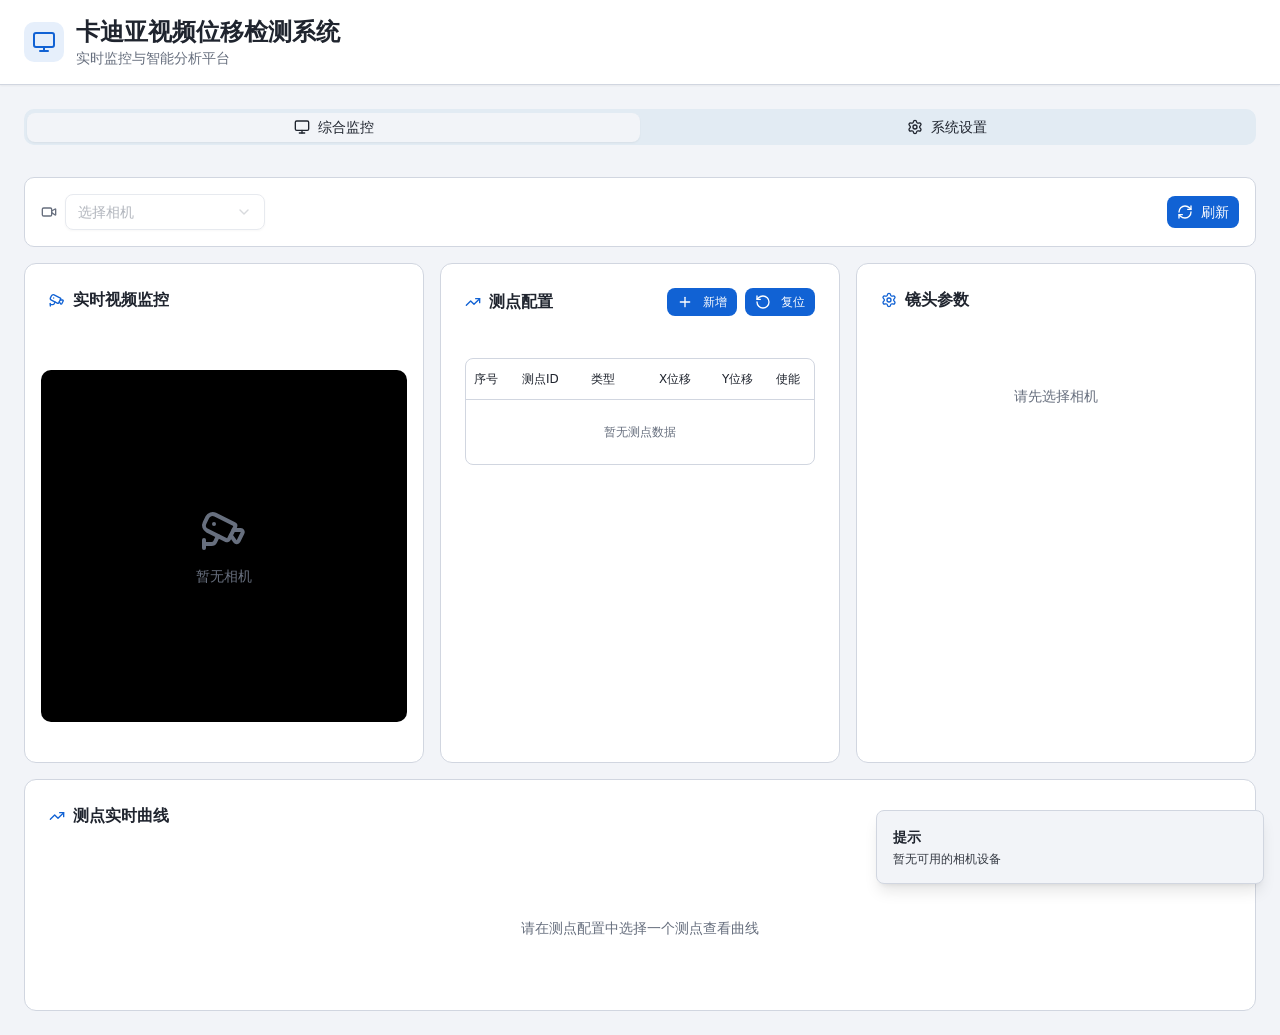
<file: www/main/index.html>
<!DOCTYPE html>
<html lang="zh-CN">
  <head>
    <meta charset="UTF-8" />
    <link rel="icon" type="image/png" href="./favicon.png" />
    <meta name="viewport" content="width=device-width, initial-scale=1.0" />
    <title>卡迪亚视频位移检测系统</title>
    <meta name="description" content="基于云端的直播转发平台，用于实时监控和管理经过算法处理的视频流" />
    <script type="module" crossorigin src="./assets/index-DBgYHY1j.js"></script>
    <link rel="stylesheet" crossorigin href="./assets/index-Dc_9hFac.css">
    <script>
              (function () {
                const redirect = new URLSearchParams(location.search).get('redirect');
                if (redirect && redirect !== location.pathname) {
                  history.replaceState(null, '', redirect);
                }
              })();
            </script>
    <link rel="stylesheet" id="fonts-code" href="https://miaoda-font.cdn.bcebos.com/static/font_v1/fonts-code.css">
  </head>
  <body class="dark:bg-gray-900">
    <div id="root"></div>
    <script id="md-click">
              window.mdClick = e => {
                const target = e.target;
                const {href, target: linkTarget} = target.dataset;
                const appType = 'web';
                const isBlank = linkTarget === '_blank';

                if (!href) return;

                e.stopPropagation();
                e.preventDefault();

                // 外部链接或新窗口打开
                if (isBlank || href.startsWith('http')) {
                  let finalHref = href;
                  if (appType === 'miniapp' && !href.startsWith('http')) {
                    finalHref = window.location.href.split('#')[0] + '#/' + href;
                  }
                  window.open(finalHref, linkTarget || '_self');
                  return;
                }

                // 内部路由跳转
                const finalHref = href.startsWith('/') ? href : '/' + href;
                if (appType === 'miniapp') {
                  window.location.hash = finalHref;
                  window.dispatchEvent(new HashChangeEvent('hashchange'));
                } else {
                  window.history.pushState({}, '', finalHref);
                  window.dispatchEvent(new Event('popstate'));
                }
              };
              document.addEventListener('click', window.mdClick, true);
            </script>
    <script id="iframe-onerror-catcher">
              const observer = new PerformanceObserver((list) => {
                list.getEntries().forEach((entry) => {
                  if (entry.initiatorType === 'script' && entry.responseStatus >= 400) {
                    window.parent.postMessage({
                      type: "RESOURCE_LOAD_ERROR",
                      name: entry.name,
                      status: entry.responseStatus
                    }, "*");
                    console.warn('[iframe-error] Resource failed:', entry.name, entry.responseStatus);
                  }
                });
              });
              observer.observe({ type: 'resource', buffered: true });
            </script>
  </body>
</html>
</file>
<file: www/main/assets/index-Dc_9hFac.css>
*,:before,:after{--tw-border-spacing-x: 0;--tw-border-spacing-y: 0;--tw-translate-x: 0;--tw-translate-y: 0;--tw-rotate: 0;--tw-skew-x: 0;--tw-skew-y: 0;--tw-scale-x: 1;--tw-scale-y: 1;--tw-pan-x: ;--tw-pan-y: ;--tw-pinch-zoom: ;--tw-scroll-snap-strictness: proximity;--tw-gradient-from-position: ;--tw-gradient-via-position: ;--tw-gradient-to-position: ;--tw-ordinal: ;--tw-slashed-zero: ;--tw-numeric-figure: ;--tw-numeric-spacing: ;--tw-numeric-fraction: ;--tw-ring-inset: ;--tw-ring-offset-width: 0px;--tw-ring-offset-color: #fff;--tw-ring-color: rgb(59 130 246 / .5);--tw-ring-offset-shadow: 0 0 #0000;--tw-ring-shadow: 0 0 #0000;--tw-shadow: 0 0 #0000;--tw-shadow-colored: 0 0 #0000;--tw-blur: ;--tw-brightness: ;--tw-contrast: ;--tw-grayscale: ;--tw-hue-rotate: ;--tw-invert: ;--tw-saturate: ;--tw-sepia: ;--tw-drop-shadow: ;--tw-backdrop-blur: ;--tw-backdrop-brightness: ;--tw-backdrop-contrast: ;--tw-backdrop-grayscale: ;--tw-backdrop-hue-rotate: ;--tw-backdrop-invert: ;--tw-backdrop-opacity: ;--tw-backdrop-saturate: ;--tw-backdrop-sepia: ;--tw-contain-size: ;--tw-contain-layout: ;--tw-contain-paint: ;--tw-contain-style: }::backdrop{--tw-border-spacing-x: 0;--tw-border-spacing-y: 0;--tw-translate-x: 0;--tw-translate-y: 0;--tw-rotate: 0;--tw-skew-x: 0;--tw-skew-y: 0;--tw-scale-x: 1;--tw-scale-y: 1;--tw-pan-x: ;--tw-pan-y: ;--tw-pinch-zoom: ;--tw-scroll-snap-strictness: proximity;--tw-gradient-from-position: ;--tw-gradient-via-position: ;--tw-gradient-to-position: ;--tw-ordinal: ;--tw-slashed-zero: ;--tw-numeric-figure: ;--tw-numeric-spacing: ;--tw-numeric-fraction: ;--tw-ring-inset: ;--tw-ring-offset-width: 0px;--tw-ring-offset-color: #fff;--tw-ring-color: rgb(59 130 246 / .5);--tw-ring-offset-shadow: 0 0 #0000;--tw-ring-shadow: 0 0 #0000;--tw-shadow: 0 0 #0000;--tw-shadow-colored: 0 0 #0000;--tw-blur: ;--tw-brightness: ;--tw-contrast: ;--tw-grayscale: ;--tw-hue-rotate: ;--tw-invert: ;--tw-saturate: ;--tw-sepia: ;--tw-drop-shadow: ;--tw-backdrop-blur: ;--tw-backdrop-brightness: ;--tw-backdrop-contrast: ;--tw-backdrop-grayscale: ;--tw-backdrop-hue-rotate: ;--tw-backdrop-invert: ;--tw-backdrop-opacity: ;--tw-backdrop-saturate: ;--tw-backdrop-sepia: ;--tw-contain-size: ;--tw-contain-layout: ;--tw-contain-paint: ;--tw-contain-style: }*,:before,:after{box-sizing:border-box;border-width:0;border-style:solid;border-color:#e5e7eb}:before,:after{--tw-content: ""}html,:host{line-height:1.5;-webkit-text-size-adjust:100%;-moz-tab-size:4;-o-tab-size:4;tab-size:4;font-family:ui-sans-serif,system-ui,sans-serif,"Apple Color Emoji","Segoe UI Emoji",Segoe UI Symbol,"Noto Color Emoji";font-feature-settings:normal;font-variation-settings:normal;-webkit-tap-highlight-color:transparent}body{margin:0;line-height:inherit}hr{height:0;color:inherit;border-top-width:1px}abbr:where([title]){-webkit-text-decoration:underline dotted;text-decoration:underline dotted}h1,h2,h3,h4,h5,h6{font-size:inherit;font-weight:inherit}a{color:inherit;text-decoration:inherit}b,strong{font-weight:bolder}code,kbd,samp,pre{font-family:ui-monospace,SFMono-Regular,Menlo,Monaco,Consolas,Liberation Mono,Courier New,monospace;font-feature-settings:normal;font-variation-settings:normal;font-size:1em}small{font-size:80%}sub,sup{font-size:75%;line-height:0;position:relative;vertical-align:baseline}sub{bottom:-.25em}sup{top:-.5em}table{text-indent:0;border-color:inherit;border-collapse:collapse}button,input,optgroup,select,textarea{font-family:inherit;font-feature-settings:inherit;font-variation-settings:inherit;font-size:100%;font-weight:inherit;line-height:inherit;letter-spacing:inherit;color:inherit;margin:0;padding:0}button,select{text-transform:none}button,input:where([type=button]),input:where([type=reset]),input:where([type=submit]){-webkit-appearance:button;background-color:transparent;background-image:none}:-moz-focusring{outline:auto}:-moz-ui-invalid{box-shadow:none}progress{vertical-align:baseline}::-webkit-inner-spin-button,::-webkit-outer-spin-button{height:auto}[type=search]{-webkit-appearance:textfield;outline-offset:-2px}::-webkit-search-decoration{-webkit-appearance:none}::-webkit-file-upload-button{-webkit-appearance:button;font:inherit}summary{display:list-item}blockquote,dl,dd,h1,h2,h3,h4,h5,h6,hr,figure,p,pre{margin:0}fieldset{margin:0;padding:0}legend{padding:0}ol,ul,menu{list-style:none;margin:0;padding:0}dialog{padding:0}textarea{resize:vertical}input::-moz-placeholder,textarea::-moz-placeholder{opacity:1;color:#9ca3af}input::placeholder,textarea::placeholder{opacity:1;color:#9ca3af}button,[role=button]{cursor:pointer}:disabled{cursor:default}img,svg,video,canvas,audio,iframe,embed,object{display:block;vertical-align:middle}img,video{max-width:100%;height:auto}[hidden]:where(:not([hidden=until-found])){display:none}:root{--radius: .625rem;--background: 220 30% 96%;--foreground: 220 20% 15%;--card: 0 0% 100%;--card-foreground: 220 20% 15%;--popover: 0 0% 100%;--popover-foreground: 220 20% 15%;--primary: 215 85% 45%;--primary-foreground: 0 0% 100%;--primary-glow: 215 85% 60%;--secondary: 210 40% 92%;--secondary-foreground: 220 20% 15%;--muted: 210 40% 92%;--muted-foreground: 220 10% 45%;--accent: 215 85% 55%;--accent-foreground: 0 0% 100%;--destructive: 0 84% 60%;--destructive-foreground: 0 0% 100%;--border: 220 20% 85%;--input: 220 20% 85%;--ring: 215 85% 45%;--success: 142 76% 36%;--warning: 38 92% 50%;--info: 199 89% 48%;--chart-1: 215 85% 45%;--chart-2: 199 89% 48%;--chart-3: 142 76% 36%;--chart-4: 38 92% 50%;--chart-5: 280 65% 60%}.dark{--background: 220 30% 8%;--foreground: 220 10% 92%;--card: 220 25% 12%;--card-foreground: 220 10% 92%;--popover: 220 25% 12%;--popover-foreground: 220 10% 92%;--primary: 215 85% 55%;--primary-foreground: 0 0% 100%;--primary-glow: 215 85% 70%;--secondary: 220 20% 18%;--secondary-foreground: 220 10% 92%;--muted: 220 20% 18%;--muted-foreground: 220 10% 60%;--accent: 215 85% 50%;--accent-foreground: 0 0% 100%;--destructive: 0 84% 60%;--destructive-foreground: 0 0% 100%;--border: 220 20% 20%;--input: 220 20% 20%;--ring: 215 85% 55%;--success: 142 76% 36%;--warning: 38 92% 50%;--info: 199 89% 48%;--chart-1: 215 85% 55%;--chart-2: 199 89% 48%;--chart-3: 142 76% 36%;--chart-4: 38 92% 50%;--chart-5: 280 65% 60%}*{border-color:hsl(var(--border))}body{background-color:hsl(var(--background));color:hsl(var(--foreground))}.container{width:100%;margin-right:auto;margin-left:auto;padding-right:2rem;padding-left:2rem}@media (min-width: 1400px){.container{max-width:1400px}}.sr-only{position:absolute;width:1px;height:1px;padding:0;margin:-1px;overflow:hidden;clip:rect(0,0,0,0);white-space:nowrap;border-width:0}.pointer-events-none{pointer-events:none}.pointer-events-auto{pointer-events:auto}.visible{visibility:visible}.invisible{visibility:hidden}.static{position:static}.fixed{position:fixed}.absolute{position:absolute}.relative{position:relative}.sticky{position:sticky}.inset-0{top:0;right:0;bottom:0;left:0}.inset-x-0{left:0;right:0}.inset-y-0{top:0;bottom:0}.-bottom-12{bottom:-3rem}.-left-12{left:-3rem}.-right-12{right:-3rem}.-top-12{top:-3rem}.bottom-0{bottom:0}.bottom-2{bottom:.5rem}.bottom-4{bottom:1rem}.bottom-6{bottom:1.5rem}.left-0{left:0}.left-1{left:.25rem}.left-1\/2{left:50%}.left-2{left:.5rem}.left-4{left:1rem}.left-\[50\%\]{left:50%}.right-0{right:0}.right-1{right:.25rem}.right-2{right:.5rem}.right-3{right:.75rem}.right-4{right:1rem}.top-0{top:0}.top-1{top:.25rem}.top-1\.5{top:.375rem}.top-1\/2{top:50%}.top-3\.5{top:.875rem}.top-4{top:1rem}.top-\[1px\]{top:1px}.top-\[50\%\]{top:50%}.top-\[60\%\]{top:60%}.top-full{top:100%}.isolate{isolation:isolate}.z-10{z-index:10}.z-20{z-index:20}.z-40{z-index:40}.z-50{z-index:50}.z-\[100\]{z-index:100}.z-\[1\]{z-index:1}.col-start-2{grid-column-start:2}.row-span-2{grid-row:span 2 / span 2}.row-start-1{grid-row-start:1}.-mx-1{margin-left:-.25rem;margin-right:-.25rem}.mx-2{margin-left:.5rem;margin-right:.5rem}.mx-3\.5{margin-left:.875rem;margin-right:.875rem}.mx-auto{margin-left:auto;margin-right:auto}.my-0\.5{margin-top:.125rem;margin-bottom:.125rem}.my-1{margin-top:.25rem;margin-bottom:.25rem}.my-4{margin-top:1rem;margin-bottom:1rem}.my-6{margin-top:1.5rem;margin-bottom:1.5rem}.-ml-4{margin-left:-1rem}.-mt-4{margin-top:-1rem}.mb-2{margin-bottom:.5rem}.mb-3{margin-bottom:.75rem}.mb-4{margin-bottom:1rem}.mb-6{margin-bottom:1.5rem}.mb-8{margin-bottom:2rem}.ml-1{margin-left:.25rem}.ml-2{margin-left:.5rem}.ml-auto{margin-left:auto}.mr-1{margin-right:.25rem}.mr-2{margin-right:.5rem}.mt-0{margin-top:0}.mt-1{margin-top:.25rem}.mt-1\.5{margin-top:.375rem}.mt-10{margin-top:2.5rem}.mt-2{margin-top:.5rem}.mt-4{margin-top:1rem}.mt-6{margin-top:1.5rem}.mt-8{margin-top:2rem}.mt-auto{margin-top:auto}.line-clamp-1{overflow:hidden;display:-webkit-box;-webkit-box-orient:vertical;-webkit-line-clamp:1}.block{display:block}.inline-block{display:inline-block}.flex{display:flex}.inline-flex{display:inline-flex}.table{display:table}.table-caption{display:table-caption}.table-cell{display:table-cell}.table-row{display:table-row}.grid{display:grid}.list-item{display:list-item}.hidden{display:none}.aspect-\[16\/9\]{aspect-ratio:16/9}.aspect-square{aspect-ratio:1 / 1}.aspect-video{aspect-ratio:16 / 9}.size-10{width:2.5rem;height:2.5rem}.size-2{width:.5rem;height:.5rem}.size-2\.5{width:.625rem;height:.625rem}.size-3{width:.75rem;height:.75rem}.size-3\.5{width:.875rem;height:.875rem}.size-4{width:1rem;height:1rem}.size-7{width:1.75rem;height:1.75rem}.size-8{width:2rem;height:2rem}.size-9{width:2.25rem;height:2.25rem}.size-full{width:100%;height:100%}.h-1\.5{height:.375rem}.h-10{height:2.5rem}.h-11{height:2.75rem}.h-12{height:3rem}.h-16{height:4rem}.h-2{height:.5rem}.h-2\.5{height:.625rem}.h-3{height:.75rem}.h-3\.5{height:.875rem}.h-4{height:1rem}.h-5{height:1.25rem}.h-6{height:1.5rem}.h-64{height:16rem}.h-7{height:1.75rem}.h-8{height:2rem}.h-9{height:2.25rem}.h-\[1\.15rem\]{height:1.15rem}.h-\[300px\]{height:300px}.h-\[46px\]{height:46px}.h-\[500px\]{height:500px}.h-\[calc\(100\%-1px\)\]{height:calc(100% - 1px)}.h-\[calc\(100vh-220px\)\]{height:calc(100vh - 220px)}.h-\[var\(--radix-navigation-menu-viewport-height\)\]{height:var(--radix-navigation-menu-viewport-height)}.h-\[var\(--radix-select-trigger-height\)\]{height:var(--radix-select-trigger-height)}.h-auto{height:auto}.h-full{height:100%}.h-px{height:1px}.h-svh{height:100svh}.max-h-48{max-height:12rem}.max-h-\[--radix-select-content-available-height\]{max-height:var(--radix-select-content-available-height)}.max-h-\[300px\]{max-height:300px}.max-h-\[var\(--radix-dropdown-menu-content-available-height\)\]{max-height:var(--radix-dropdown-menu-content-available-height)}.max-h-screen{max-height:100vh}.min-h-0{min-height:0px}.min-h-16{min-height:4rem}.min-h-28{min-height:7rem}.min-h-4{min-height:1rem}.min-h-\[200px\]{min-height:200px}.min-h-screen{min-height:100vh}.min-h-svh{min-height:100svh}.w-0{width:0px}.w-1{width:.25rem}.w-10{width:2.5rem}.w-12{width:3rem}.w-16{width:4rem}.w-2{width:.5rem}.w-2\.5{width:.625rem}.w-24{width:6rem}.w-3{width:.75rem}.w-3\.5{width:.875rem}.w-3\/4{width:75%}.w-32{width:8rem}.w-4{width:1rem}.w-5{width:1.25rem}.w-6{width:1.5rem}.w-7{width:1.75rem}.w-72{width:18rem}.w-8{width:2rem}.w-9{width:2.25rem}.w-\[100px\]{width:100px}.w-\[150px\]{width:150px}.w-\[200px\]{width:200px}.w-\[600px\]{width:600px}.w-auto{width:auto}.w-fit{width:-moz-fit-content;width:fit-content}.w-full{width:100%}.w-max{width:-moz-max-content;width:max-content}.w-px{width:1px}.min-w-0{min-width:0px}.min-w-10{min-width:2.5rem}.min-w-5{min-width:1.25rem}.min-w-8{min-width:2rem}.min-w-9{min-width:2.25rem}.min-w-\[100px\]{min-width:100px}.min-w-\[120px\]{min-width:120px}.min-w-\[12rem\]{min-width:12rem}.min-w-\[8rem\]{min-width:8rem}.min-w-\[var\(--radix-select-trigger-width\)\]{min-width:var(--radix-select-trigger-width)}.max-w-4xl{max-width:56rem}.max-w-6xl{max-width:72rem}.max-w-7xl{max-width:80rem}.max-w-\[242px\]{max-width:242px}.max-w-\[calc\(100\%-2rem\)\]{max-width:calc(100% - 2rem)}.max-w-full{max-width:100%}.max-w-max{max-width:-moz-max-content;max-width:max-content}.max-w-md{max-width:28rem}.flex-1{flex:1 1 0%}.flex-auto{flex:1 1 auto}.flex-initial{flex:0 1 auto}.flex-shrink-0{flex-shrink:0}.shrink{flex-shrink:1}.shrink-0{flex-shrink:0}.flex-grow,.grow{flex-grow:1}.grow-0{flex-grow:0}.basis-full{flex-basis:100%}.caption-bottom{caption-side:bottom}.border-collapse{border-collapse:collapse}.origin-\[--radix-dropdown-menu-content-transform-origin\]{transform-origin:var(--radix-dropdown-menu-content-transform-origin)}.origin-\[--radix-select-content-transform-origin\]{transform-origin:var(--radix-select-content-transform-origin)}.origin-center{transform-origin:center}.-translate-x-1\/2{--tw-translate-x: -50%;transform:translate(var(--tw-translate-x),var(--tw-translate-y)) rotate(var(--tw-rotate)) skew(var(--tw-skew-x)) skewY(var(--tw-skew-y)) scaleX(var(--tw-scale-x)) scaleY(var(--tw-scale-y))}.-translate-x-px{--tw-translate-x: -1px;transform:translate(var(--tw-translate-x),var(--tw-translate-y)) rotate(var(--tw-rotate)) skew(var(--tw-skew-x)) skewY(var(--tw-skew-y)) scaleX(var(--tw-scale-x)) scaleY(var(--tw-scale-y))}.-translate-y-1\/2{--tw-translate-y: -50%;transform:translate(var(--tw-translate-x),var(--tw-translate-y)) rotate(var(--tw-rotate)) skew(var(--tw-skew-x)) skewY(var(--tw-skew-y)) scaleX(var(--tw-scale-x)) scaleY(var(--tw-scale-y))}.translate-x-\[-50\%\]{--tw-translate-x: -50%;transform:translate(var(--tw-translate-x),var(--tw-translate-y)) rotate(var(--tw-rotate)) skew(var(--tw-skew-x)) skewY(var(--tw-skew-y)) scaleX(var(--tw-scale-x)) scaleY(var(--tw-scale-y))}.translate-x-px{--tw-translate-x: 1px;transform:translate(var(--tw-translate-x),var(--tw-translate-y)) rotate(var(--tw-rotate)) skew(var(--tw-skew-x)) skewY(var(--tw-skew-y)) scaleX(var(--tw-scale-x)) scaleY(var(--tw-scale-y))}.translate-y-0\.5{--tw-translate-y: .125rem;transform:translate(var(--tw-translate-x),var(--tw-translate-y)) rotate(var(--tw-rotate)) skew(var(--tw-skew-x)) skewY(var(--tw-skew-y)) scaleX(var(--tw-scale-x)) scaleY(var(--tw-scale-y))}.translate-y-\[-50\%\]{--tw-translate-y: -50%;transform:translate(var(--tw-translate-x),var(--tw-translate-y)) rotate(var(--tw-rotate)) skew(var(--tw-skew-x)) skewY(var(--tw-skew-y)) scaleX(var(--tw-scale-x)) scaleY(var(--tw-scale-y))}.translate-y-\[calc\(-50\%_-_2px\)\]{--tw-translate-y: calc(-50% - 2px) ;transform:translate(var(--tw-translate-x),var(--tw-translate-y)) rotate(var(--tw-rotate)) skew(var(--tw-skew-x)) skewY(var(--tw-skew-y)) scaleX(var(--tw-scale-x)) scaleY(var(--tw-scale-y))}.rotate-180{--tw-rotate: 180deg;transform:translate(var(--tw-translate-x),var(--tw-translate-y)) rotate(var(--tw-rotate)) skew(var(--tw-skew-x)) skewY(var(--tw-skew-y)) scaleX(var(--tw-scale-x)) scaleY(var(--tw-scale-y))}.rotate-45{--tw-rotate: 45deg;transform:translate(var(--tw-translate-x),var(--tw-translate-y)) rotate(var(--tw-rotate)) skew(var(--tw-skew-x)) skewY(var(--tw-skew-y)) scaleX(var(--tw-scale-x)) scaleY(var(--tw-scale-y))}.rotate-90{--tw-rotate: 90deg;transform:translate(var(--tw-translate-x),var(--tw-translate-y)) rotate(var(--tw-rotate)) skew(var(--tw-skew-x)) skewY(var(--tw-skew-y)) scaleX(var(--tw-scale-x)) scaleY(var(--tw-scale-y))}.transform{transform:translate(var(--tw-translate-x),var(--tw-translate-y)) rotate(var(--tw-rotate)) skew(var(--tw-skew-x)) skewY(var(--tw-skew-y)) scaleX(var(--tw-scale-x)) scaleY(var(--tw-scale-y))}@keyframes pulse{50%{opacity:.5}}.animate-pulse{animation:pulse 2s cubic-bezier(.4,0,.6,1) infinite}@keyframes spin{to{transform:rotate(360deg)}}.animate-spin{animation:spin 1s linear infinite}.cursor-default{cursor:default}.cursor-pointer{cursor:pointer}.touch-none{touch-action:none}.select-none{-webkit-user-select:none;-moz-user-select:none;user-select:none}.scroll-py-1{scroll-padding-top:.25rem;scroll-padding-bottom:.25rem}.list-inside{list-style-position:inside}.list-decimal{list-style-type:decimal}.list-disc{list-style-type:disc}.list-none{list-style-type:none}.appearance-none{-webkit-appearance:none;-moz-appearance:none;appearance:none}.auto-rows-min{grid-auto-rows:min-content}.grid-cols-1{grid-template-columns:repeat(1,minmax(0,1fr))}.grid-cols-2{grid-template-columns:repeat(2,minmax(0,1fr))}.grid-cols-\[0_1fr\]{grid-template-columns:0 1fr}.grid-rows-\[auto_auto\]{grid-template-rows:auto auto}.flex-row{flex-direction:row}.flex-row-reverse{flex-direction:row-reverse}.flex-col{flex-direction:column}.flex-col-reverse{flex-direction:column-reverse}.flex-wrap{flex-wrap:wrap}.items-start{align-items:flex-start}.items-end{align-items:flex-end}.items-center{align-items:center}.items-stretch{align-items:stretch}.justify-end{justify-content:flex-end}.justify-center{justify-content:center}.justify-between{justify-content:space-between}.justify-items-start{justify-items:start}.gap-1{gap:.25rem}.gap-1\.5{gap:.375rem}.gap-2{gap:.5rem}.gap-3{gap:.75rem}.gap-4{gap:1rem}.gap-6{gap:1.5rem}.gap-8{gap:2rem}.gap-x-2{-moz-column-gap:.5rem;column-gap:.5rem}.gap-x-4{-moz-column-gap:1rem;column-gap:1rem}.gap-y-0\.5{row-gap:.125rem}.gap-y-1{row-gap:.25rem}.gap-y-2{row-gap:.5rem}.space-x-1>:not([hidden])~:not([hidden]){--tw-space-x-reverse: 0;margin-right:calc(.25rem * var(--tw-space-x-reverse));margin-left:calc(.25rem * calc(1 - var(--tw-space-x-reverse)))}.space-x-2>:not([hidden])~:not([hidden]){--tw-space-x-reverse: 0;margin-right:calc(.5rem * var(--tw-space-x-reverse));margin-left:calc(.5rem * calc(1 - var(--tw-space-x-reverse)))}.space-x-8>:not([hidden])~:not([hidden]){--tw-space-x-reverse: 0;margin-right:calc(2rem * var(--tw-space-x-reverse));margin-left:calc(2rem * calc(1 - var(--tw-space-x-reverse)))}.space-y-2>:not([hidden])~:not([hidden]){--tw-space-y-reverse: 0;margin-top:calc(.5rem * calc(1 - var(--tw-space-y-reverse)));margin-bottom:calc(.5rem * var(--tw-space-y-reverse))}.space-y-3>:not([hidden])~:not([hidden]){--tw-space-y-reverse: 0;margin-top:calc(.75rem * calc(1 - var(--tw-space-y-reverse)));margin-bottom:calc(.75rem * var(--tw-space-y-reverse))}.space-y-4>:not([hidden])~:not([hidden]){--tw-space-y-reverse: 0;margin-top:calc(1rem * calc(1 - var(--tw-space-y-reverse)));margin-bottom:calc(1rem * var(--tw-space-y-reverse))}.space-y-6>:not([hidden])~:not([hidden]){--tw-space-y-reverse: 0;margin-top:calc(1.5rem * calc(1 - var(--tw-space-y-reverse)));margin-bottom:calc(1.5rem * var(--tw-space-y-reverse))}.divide-y>:not([hidden])~:not([hidden]){--tw-divide-y-reverse: 0;border-top-width:calc(1px * calc(1 - var(--tw-divide-y-reverse)));border-bottom-width:calc(1px * var(--tw-divide-y-reverse))}.divide-border>:not([hidden])~:not([hidden]){border-color:hsl(var(--border))}.self-start{align-self:flex-start}.justify-self-end{justify-self:end}.overflow-auto{overflow:auto}.overflow-hidden{overflow:hidden}.overflow-x-auto{overflow-x:auto}.overflow-y-auto{overflow-y:auto}.overflow-x-hidden{overflow-x:hidden}.truncate{overflow:hidden;text-overflow:ellipsis;white-space:nowrap}.whitespace-normal{white-space:normal}.whitespace-nowrap{white-space:nowrap}.text-balance{text-wrap:balance}.break-words{overflow-wrap:break-word}.rounded{border-radius:.25rem}.rounded-\[2px\]{border-radius:2px}.rounded-\[4px\]{border-radius:4px}.rounded-\[inherit\]{border-radius:inherit}.rounded-full{border-radius:9999px}.rounded-lg{border-radius:var(--radius)}.rounded-md{border-radius:calc(var(--radius) - 2px)}.rounded-none{border-radius:0}.rounded-sm{border-radius:calc(var(--radius) - 4px)}.rounded-xl{border-radius:.75rem}.rounded-t{border-top-left-radius:.25rem;border-top-right-radius:.25rem}.rounded-tl-sm{border-top-left-radius:calc(var(--radius) - 4px)}.border{border-width:1px}.border-0{border-width:0px}.border-2{border-width:2px}.border-\[0\.7px\]{border-width:.7px}.border-\[1\.5px\]{border-width:1.5px}.border-y{border-top-width:1px;border-bottom-width:1px}.border-b{border-bottom-width:1px}.border-b-2{border-bottom-width:2px}.border-l{border-left-width:1px}.border-l-4{border-left-width:4px}.border-r{border-right-width:1px}.border-t{border-top-width:1px}.border-solid{border-style:solid}.border-dashed{border-style:dashed}.border-amber-200{--tw-border-opacity: 1;border-color:rgb(253 230 138 / var(--tw-border-opacity, 1))}.border-border{border-color:hsl(var(--border))}.border-border\/50{border-color:hsl(var(--border) / .5)}.border-current{border-color:currentColor}.border-destructive{border-color:hsl(var(--destructive))}.border-gray-200{--tw-border-opacity: 1;border-color:rgb(229 231 235 / var(--tw-border-opacity, 1))}.border-gray-300{--tw-border-opacity: 1;border-color:rgb(209 213 219 / var(--tw-border-opacity, 1))}.border-input{border-color:hsl(var(--input))}.border-muted-foreground\/30{border-color:hsl(var(--muted-foreground) / .3)}.border-primary{border-color:hsl(var(--primary))}.border-primary\/20{border-color:hsl(var(--primary) / .2)}.border-red-200{--tw-border-opacity: 1;border-color:rgb(254 202 202 / var(--tw-border-opacity, 1))}.border-sidebar-border{border-color:hsl(var(--sidebar-border))}.border-transparent{border-color:transparent}.border-l-transparent{border-left-color:transparent}.border-t-transparent{border-top-color:transparent}.bg-accent{background-color:hsl(var(--accent))}.bg-background{background-color:hsl(var(--background))}.bg-background\/90{background-color:hsl(var(--background) / .9)}.bg-background\/95{background-color:hsl(var(--background) / .95)}.bg-black{--tw-bg-opacity: 1;background-color:rgb(0 0 0 / var(--tw-bg-opacity, 1))}.bg-black\/10{background-color:#0000001a}.bg-black\/50{background-color:#00000080}.bg-black\/80{background-color:#000c}.bg-blue-50{--tw-bg-opacity: 1;background-color:rgb(239 246 255 / var(--tw-bg-opacity, 1))}.bg-border{background-color:hsl(var(--border))}.bg-card{background-color:hsl(var(--card))}.bg-destructive{background-color:hsl(var(--destructive))}.bg-destructive\/10{background-color:hsl(var(--destructive) / .1)}.bg-foreground{background-color:hsl(var(--foreground))}.bg-gray-100{--tw-bg-opacity: 1;background-color:rgb(243 244 246 / var(--tw-bg-opacity, 1))}.bg-muted{background-color:hsl(var(--muted))}.bg-muted\/40{background-color:hsl(var(--muted) / .4)}.bg-muted\/50{background-color:hsl(var(--muted) / .5)}.bg-muted\/80{background-color:hsl(var(--muted) / .8)}.bg-popover{background-color:hsl(var(--popover))}.bg-primary{background-color:hsl(var(--primary))}.bg-primary\/10{background-color:hsl(var(--primary) / .1)}.bg-primary\/20{background-color:hsl(var(--primary) / .2)}.bg-primary\/5{background-color:hsl(var(--primary) / .05)}.bg-red-100{--tw-bg-opacity: 1;background-color:rgb(254 226 226 / var(--tw-bg-opacity, 1))}.bg-red-50{--tw-bg-opacity: 1;background-color:rgb(254 242 242 / var(--tw-bg-opacity, 1))}.bg-secondary{background-color:hsl(var(--secondary))}.bg-secondary\/30{background-color:hsl(var(--secondary) / .3)}.bg-sidebar{background-color:hsl(var(--sidebar-background))}.bg-sidebar-border{background-color:hsl(var(--sidebar-border))}.bg-success\/90{background-color:hsl(var(--success) / .9)}.bg-transparent{background-color:transparent}.bg-white{--tw-bg-opacity: 1;background-color:rgb(255 255 255 / var(--tw-bg-opacity, 1))}.bg-gradient-to-r{background-image:linear-gradient(to right,var(--tw-gradient-stops))}.from-amber-50{--tw-gradient-from: #fffbeb var(--tw-gradient-from-position);--tw-gradient-to: rgb(255 251 235 / 0) var(--tw-gradient-to-position);--tw-gradient-stops: var(--tw-gradient-from), var(--tw-gradient-to)}.to-orange-50{--tw-gradient-to: #fff7ed var(--tw-gradient-to-position)}.fill-current{fill:currentColor}.fill-primary{fill:hsl(var(--primary))}.stroke-current{stroke:currentColor}.object-contain{-o-object-fit:contain;object-fit:contain}.object-cover{-o-object-fit:cover;object-fit:cover}.p-0{padding:0}.p-1{padding:.25rem}.p-1\.5{padding:.375rem}.p-2{padding:.5rem}.p-3{padding:.75rem}.p-4{padding:1rem}.p-6{padding:1.5rem}.p-\[3px\]{padding:3px}.p-px{padding:1px}.px-1{padding-left:.25rem;padding-right:.25rem}.px-1\.5{padding-left:.375rem;padding-right:.375rem}.px-2{padding-left:.5rem;padding-right:.5rem}.px-2\.5{padding-left:.625rem;padding-right:.625rem}.px-3{padding-left:.75rem;padding-right:.75rem}.px-4{padding-left:1rem;padding-right:1rem}.px-5{padding-left:1.25rem;padding-right:1.25rem}.px-6{padding-left:1.5rem;padding-right:1.5rem}.py-0\.5{padding-top:.125rem;padding-bottom:.125rem}.py-1{padding-top:.25rem;padding-bottom:.25rem}.py-1\.5{padding-top:.375rem;padding-bottom:.375rem}.py-12{padding-top:3rem;padding-bottom:3rem}.py-2{padding-top:.5rem;padding-bottom:.5rem}.py-3{padding-top:.75rem;padding-bottom:.75rem}.py-3\.5{padding-top:.875rem;padding-bottom:.875rem}.py-4{padding-top:1rem;padding-bottom:1rem}.py-6{padding-top:1.5rem;padding-bottom:1.5rem}.py-8{padding-top:2rem;padding-bottom:2rem}.pb-3{padding-bottom:.75rem}.pb-4{padding-bottom:1rem}.pb-6{padding-bottom:1.5rem}.pl-1{padding-left:.25rem}.pl-2{padding-left:.5rem}.pl-2\.5{padding-left:.625rem}.pl-3{padding-left:.75rem}.pl-4{padding-left:1rem}.pl-8{padding-left:2rem}.pr-1{padding-right:.25rem}.pr-2{padding-right:.5rem}.pr-2\.5{padding-right:.625rem}.pr-3{padding-right:.75rem}.pr-6{padding-right:1.5rem}.pr-8{padding-right:2rem}.pt-0{padding-top:0}.pt-1{padding-top:.25rem}.pt-3{padding-top:.75rem}.pt-4{padding-top:1rem}.pt-8{padding-top:2rem}.text-left{text-align:left}.text-center{text-align:center}.text-right{text-align:right}.align-middle{vertical-align:middle}.font-mono{font-family:ui-monospace,SFMono-Regular,Menlo,Monaco,Consolas,Liberation Mono,Courier New,monospace}.text-2xl{font-size:1.5rem;line-height:2rem}.text-3xl{font-size:1.875rem;line-height:2.25rem}.text-\[0\.8rem\]{font-size:.8rem}.text-base{font-size:1rem;line-height:1.5rem}.text-lg{font-size:1.125rem;line-height:1.75rem}.text-sm{font-size:.875rem;line-height:1.25rem}.text-xl{font-size:1.25rem;line-height:1.75rem}.text-xs{font-size:.75rem;line-height:1rem}.font-bold{font-weight:700}.font-medium{font-weight:500}.font-normal{font-weight:400}.font-semibold{font-weight:600}.lowercase{text-transform:lowercase}.italic{font-style:italic}.tabular-nums{--tw-numeric-spacing: tabular-nums;font-variant-numeric:var(--tw-ordinal) var(--tw-slashed-zero) var(--tw-numeric-figure) var(--tw-numeric-spacing) var(--tw-numeric-fraction)}.leading-6{line-height:1.5rem}.leading-none{line-height:1}.tracking-tight{letter-spacing:-.025em}.tracking-widest{letter-spacing:.1em}.text-accent-foreground{color:hsl(var(--accent-foreground))}.text-amber-800{--tw-text-opacity: 1;color:rgb(146 64 14 / var(--tw-text-opacity, 1))}.text-blue-600{--tw-text-opacity: 1;color:rgb(37 99 235 / var(--tw-text-opacity, 1))}.text-card-foreground{color:hsl(var(--card-foreground))}.text-current{color:currentColor}.text-destructive{color:hsl(var(--destructive))}.text-destructive-foreground{color:hsl(var(--destructive-foreground))}.text-foreground{color:hsl(var(--foreground))}.text-foreground\/50{color:hsl(var(--foreground) / .5)}.text-gray-500{--tw-text-opacity: 1;color:rgb(107 114 128 / var(--tw-text-opacity, 1))}.text-gray-600{--tw-text-opacity: 1;color:rgb(75 85 99 / var(--tw-text-opacity, 1))}.text-gray-700{--tw-text-opacity: 1;color:rgb(55 65 81 / var(--tw-text-opacity, 1))}.text-gray-800{--tw-text-opacity: 1;color:rgb(31 41 55 / var(--tw-text-opacity, 1))}.text-muted-foreground{color:hsl(var(--muted-foreground))}.text-popover-foreground{color:hsl(var(--popover-foreground))}.text-primary{color:hsl(var(--primary))}.text-primary-foreground{color:hsl(var(--primary-foreground))}.text-red-600{--tw-text-opacity: 1;color:rgb(220 38 38 / var(--tw-text-opacity, 1))}.text-red-700{--tw-text-opacity: 1;color:rgb(185 28 28 / var(--tw-text-opacity, 1))}.text-red-800{--tw-text-opacity: 1;color:rgb(153 27 27 / var(--tw-text-opacity, 1))}.text-secondary-foreground{color:hsl(var(--secondary-foreground))}.text-sidebar-foreground{color:hsl(var(--sidebar-foreground))}.text-sidebar-foreground\/70{color:hsl(var(--sidebar-foreground) / .7)}.text-success{color:hsl(var(--success))}.text-white{--tw-text-opacity: 1;color:rgb(255 255 255 / var(--tw-text-opacity, 1))}.underline{text-decoration-line:underline}.underline-offset-4{text-underline-offset:4px}.opacity-0{opacity:0}.opacity-50{opacity:.5}.opacity-60{opacity:.6}.opacity-70{opacity:.7}.opacity-90{opacity:.9}.shadow{--tw-shadow: 0 1px 3px 0 rgb(0 0 0 / .1), 0 1px 2px -1px rgb(0 0 0 / .1);--tw-shadow-colored: 0 1px 3px 0 var(--tw-shadow-color), 0 1px 2px -1px var(--tw-shadow-color);box-shadow:var(--tw-ring-offset-shadow, 0 0 #0000),var(--tw-ring-shadow, 0 0 #0000),var(--tw-shadow)}.shadow-\[0_0_0_1px_hsl\(var\(--sidebar-border\)\)\]{--tw-shadow: 0 0 0 1px hsl(var(--sidebar-border));--tw-shadow-colored: 0 0 0 1px var(--tw-shadow-color);box-shadow:var(--tw-ring-offset-shadow, 0 0 #0000),var(--tw-ring-shadow, 0 0 #0000),var(--tw-shadow)}.shadow-lg{--tw-shadow: 0 10px 15px -3px rgb(0 0 0 / .1), 0 4px 6px -4px rgb(0 0 0 / .1);--tw-shadow-colored: 0 10px 15px -3px var(--tw-shadow-color), 0 4px 6px -4px var(--tw-shadow-color);box-shadow:var(--tw-ring-offset-shadow, 0 0 #0000),var(--tw-ring-shadow, 0 0 #0000),var(--tw-shadow)}.shadow-md{--tw-shadow: 0 4px 6px -1px rgb(0 0 0 / .1), 0 2px 4px -2px rgb(0 0 0 / .1);--tw-shadow-colored: 0 4px 6px -1px var(--tw-shadow-color), 0 2px 4px -2px var(--tw-shadow-color);box-shadow:var(--tw-ring-offset-shadow, 0 0 #0000),var(--tw-ring-shadow, 0 0 #0000),var(--tw-shadow)}.shadow-none{--tw-shadow: 0 0 #0000;--tw-shadow-colored: 0 0 #0000;box-shadow:var(--tw-ring-offset-shadow, 0 0 #0000),var(--tw-ring-shadow, 0 0 #0000),var(--tw-shadow)}.shadow-sm{--tw-shadow: 0 1px 2px 0 rgb(0 0 0 / .05);--tw-shadow-colored: 0 1px 2px 0 var(--tw-shadow-color);box-shadow:var(--tw-ring-offset-shadow, 0 0 #0000),var(--tw-ring-shadow, 0 0 #0000),var(--tw-shadow)}.shadow-xl{--tw-shadow: 0 20px 25px -5px rgb(0 0 0 / .1), 0 8px 10px -6px rgb(0 0 0 / .1);--tw-shadow-colored: 0 20px 25px -5px var(--tw-shadow-color), 0 8px 10px -6px var(--tw-shadow-color);box-shadow:var(--tw-ring-offset-shadow, 0 0 #0000),var(--tw-ring-shadow, 0 0 #0000),var(--tw-shadow)}.outline-none{outline:2px solid transparent;outline-offset:2px}.outline{outline-style:solid}.ring-0{--tw-ring-offset-shadow: var(--tw-ring-inset) 0 0 0 var(--tw-ring-offset-width) var(--tw-ring-offset-color);--tw-ring-shadow: var(--tw-ring-inset) 0 0 0 calc(0px + var(--tw-ring-offset-width)) var(--tw-ring-color);box-shadow:var(--tw-ring-offset-shadow),var(--tw-ring-shadow),var(--tw-shadow, 0 0 #0000)}.ring-ring\/50{--tw-ring-color: hsl(var(--ring) / .5)}.ring-sidebar-ring{--tw-ring-color: hsl(var(--sidebar-ring))}.ring-offset-background{--tw-ring-offset-color: hsl(var(--background))}.filter{filter:var(--tw-blur) var(--tw-brightness) var(--tw-contrast) var(--tw-grayscale) var(--tw-hue-rotate) var(--tw-invert) var(--tw-saturate) var(--tw-sepia) var(--tw-drop-shadow)}.backdrop-blur-sm{--tw-backdrop-blur: blur(4px);-webkit-backdrop-filter:var(--tw-backdrop-blur) var(--tw-backdrop-brightness) var(--tw-backdrop-contrast) var(--tw-backdrop-grayscale) var(--tw-backdrop-hue-rotate) var(--tw-backdrop-invert) var(--tw-backdrop-opacity) var(--tw-backdrop-saturate) var(--tw-backdrop-sepia);backdrop-filter:var(--tw-backdrop-blur) var(--tw-backdrop-brightness) var(--tw-backdrop-contrast) var(--tw-backdrop-grayscale) var(--tw-backdrop-hue-rotate) var(--tw-backdrop-invert) var(--tw-backdrop-opacity) var(--tw-backdrop-saturate) var(--tw-backdrop-sepia)}.transition{transition-property:color,background-color,border-color,text-decoration-color,fill,stroke,opacity,box-shadow,transform,filter,backdrop-filter;transition-timing-function:cubic-bezier(.4,0,.2,1);transition-duration:.15s}.transition-\[color\,box-shadow\]{transition-property:color,box-shadow;transition-timing-function:cubic-bezier(.4,0,.2,1);transition-duration:.15s}.transition-\[left\,right\,width\]{transition-property:left,right,width;transition-timing-function:cubic-bezier(.4,0,.2,1);transition-duration:.15s}.transition-\[margin\,opacity\]{transition-property:margin,opacity;transition-timing-function:cubic-bezier(.4,0,.2,1);transition-duration:.15s}.transition-\[width\,height\,padding\]{transition-property:width,height,padding;transition-timing-function:cubic-bezier(.4,0,.2,1);transition-duration:.15s}.transition-\[width\]{transition-property:width;transition-timing-function:cubic-bezier(.4,0,.2,1);transition-duration:.15s}.transition-all{transition-property:all;transition-timing-function:cubic-bezier(.4,0,.2,1);transition-duration:.15s}.transition-colors{transition-property:color,background-color,border-color,text-decoration-color,fill,stroke;transition-timing-function:cubic-bezier(.4,0,.2,1);transition-duration:.15s}.transition-none{transition-property:none}.transition-opacity{transition-property:opacity;transition-timing-function:cubic-bezier(.4,0,.2,1);transition-duration:.15s}.transition-shadow{transition-property:box-shadow;transition-timing-function:cubic-bezier(.4,0,.2,1);transition-duration:.15s}.transition-transform{transition-property:transform;transition-timing-function:cubic-bezier(.4,0,.2,1);transition-duration:.15s}.duration-1000{transition-duration:1s}.duration-150{transition-duration:.15s}.duration-200{transition-duration:.2s}.duration-300{transition-duration:.3s}.ease-in-out{transition-timing-function:cubic-bezier(.4,0,.2,1)}.ease-linear{transition-timing-function:linear}.ease-out{transition-timing-function:cubic-bezier(0,0,.2,1)}@keyframes enter{0%{opacity:var(--tw-enter-opacity, 1);transform:translate3d(var(--tw-enter-translate-x, 0),var(--tw-enter-translate-y, 0),0) scale3d(var(--tw-enter-scale, 1),var(--tw-enter-scale, 1),var(--tw-enter-scale, 1)) rotate(var(--tw-enter-rotate, 0))}}@keyframes exit{to{opacity:var(--tw-exit-opacity, 1);transform:translate3d(var(--tw-exit-translate-x, 0),var(--tw-exit-translate-y, 0),0) scale3d(var(--tw-exit-scale, 1),var(--tw-exit-scale, 1),var(--tw-exit-scale, 1)) rotate(var(--tw-exit-rotate, 0))}}.animate-in{animation-name:enter;animation-duration:.15s;--tw-enter-opacity: initial;--tw-enter-scale: initial;--tw-enter-rotate: initial;--tw-enter-translate-x: initial;--tw-enter-translate-y: initial}.fade-in-0{--tw-enter-opacity: 0}.zoom-in-95{--tw-enter-scale: .95}.duration-1000{animation-duration:1s}.duration-150{animation-duration:.15s}.duration-200{animation-duration:.2s}.duration-300{animation-duration:.3s}.ease-in-out{animation-timing-function:cubic-bezier(.4,0,.2,1)}.ease-linear{animation-timing-function:linear}.ease-out{animation-timing-function:cubic-bezier(0,0,.2,1)}.\@container\/card-header{container-type:inline-size;container-name:card-header}.\[counter-increment\:line_0\]{counter-increment:line 0}.\[counter-reset\:line\]{counter-reset:line}.selection\:bg-primary *::-moz-selection{background-color:hsl(var(--primary))}.selection\:bg-primary *::selection{background-color:hsl(var(--primary))}.selection\:text-primary-foreground *::-moz-selection{color:hsl(var(--primary-foreground))}.selection\:text-primary-foreground *::selection{color:hsl(var(--primary-foreground))}.selection\:bg-primary::-moz-selection{background-color:hsl(var(--primary))}.selection\:bg-primary::selection{background-color:hsl(var(--primary))}.selection\:text-primary-foreground::-moz-selection{color:hsl(var(--primary-foreground))}.selection\:text-primary-foreground::selection{color:hsl(var(--primary-foreground))}.file\:inline-flex::file-selector-button{display:inline-flex}.file\:h-7::file-selector-button{height:1.75rem}.file\:border-0::file-selector-button{border-width:0px}.file\:bg-transparent::file-selector-button{background-color:transparent}.file\:text-sm::file-selector-button{font-size:.875rem;line-height:1.25rem}.file\:font-medium::file-selector-button{font-weight:500}.file\:text-foreground::file-selector-button{color:hsl(var(--foreground))}.placeholder\:text-gray-800::-moz-placeholder{--tw-text-opacity: 1;color:rgb(31 41 55 / var(--tw-text-opacity, 1))}.placeholder\:text-gray-800::placeholder{--tw-text-opacity: 1;color:rgb(31 41 55 / var(--tw-text-opacity, 1))}.placeholder\:text-muted-foreground::-moz-placeholder{color:hsl(var(--muted-foreground))}.placeholder\:text-muted-foreground::placeholder{color:hsl(var(--muted-foreground))}.before\:mr-4:before{content:var(--tw-content);margin-right:1rem}.before\:inline-block:before{content:var(--tw-content);display:inline-block}.before\:w-4:before{content:var(--tw-content);width:1rem}.before\:w-6:before{content:var(--tw-content);width:1.5rem}.before\:select-none:before{content:var(--tw-content);-webkit-user-select:none;-moz-user-select:none;user-select:none}.before\:text-right:before{content:var(--tw-content);text-align:right}.before\:font-mono:before{content:var(--tw-content);font-family:ui-monospace,SFMono-Regular,Menlo,Monaco,Consolas,Liberation Mono,Courier New,monospace}.before\:text-\[13px\]:before{content:var(--tw-content);font-size:13px}.before\:text-muted-foreground\/50:before{content:var(--tw-content);color:hsl(var(--muted-foreground) / .5)}.before\:content-\[counter\(line\)\]:before{--tw-content: counter(line);content:var(--tw-content)}.before\:\[counter-increment\:line\]:before{content:var(--tw-content);counter-increment:line}.after\:absolute:after{content:var(--tw-content);position:absolute}.after\:-inset-2:after{content:var(--tw-content);top:-.5rem;right:-.5rem;bottom:-.5rem;left:-.5rem}.after\:inset-y-0:after{content:var(--tw-content);top:0;bottom:0}.after\:left-1\/2:after{content:var(--tw-content);left:50%}.after\:w-1:after{content:var(--tw-content);width:.25rem}.after\:w-\[2px\]:after{content:var(--tw-content);width:2px}.after\:-translate-x-1\/2:after{content:var(--tw-content);--tw-translate-x: -50%;transform:translate(var(--tw-translate-x),var(--tw-translate-y)) rotate(var(--tw-rotate)) skew(var(--tw-skew-x)) skewY(var(--tw-skew-y)) scaleX(var(--tw-scale-x)) scaleY(var(--tw-scale-y))}.first\:mt-4:first-child{margin-top:1rem}.first\:rounded-l-md:first-child{border-top-left-radius:calc(var(--radius) - 2px);border-bottom-left-radius:calc(var(--radius) - 2px)}.first\:border-l:first-child{border-left-width:1px}.\*\:first\:mt-0:first-child>*{margin-top:0}.last\:mb-4:last-child{margin-bottom:1rem}.last\:rounded-r-md:last-child{border-top-right-radius:calc(var(--radius) - 2px);border-bottom-right-radius:calc(var(--radius) - 2px)}.last\:border-b-0:last-child{border-bottom-width:0px}.\*\:last\:mb-0:last-child>*{margin-bottom:0}.\*\:last\:after\:inline:last-child>*:after{content:var(--tw-content);display:inline}.\*\:last\:after\:align-baseline:last-child>*:after{content:var(--tw-content);vertical-align:baseline}.focus-within\:relative:focus-within{position:relative}.focus-within\:z-20:focus-within{z-index:20}.hover\:border-gray-200:hover{--tw-border-opacity: 1;border-color:rgb(229 231 235 / var(--tw-border-opacity, 1))}.hover\:bg-accent:hover{background-color:hsl(var(--accent))}.hover\:bg-background:hover{background-color:hsl(var(--background))}.hover\:bg-destructive\/90:hover{background-color:hsl(var(--destructive) / .9)}.hover\:bg-gray-50:hover{--tw-bg-opacity: 1;background-color:rgb(249 250 251 / var(--tw-bg-opacity, 1))}.hover\:bg-muted:hover{background-color:hsl(var(--muted))}.hover\:bg-muted\/40:hover{background-color:hsl(var(--muted) / .4)}.hover\:bg-muted\/50:hover{background-color:hsl(var(--muted) / .5)}.hover\:bg-primary:hover{background-color:hsl(var(--primary))}.hover\:bg-primary\/5:hover{background-color:hsl(var(--primary) / .05)}.hover\:bg-primary\/90:hover{background-color:hsl(var(--primary) / .9)}.hover\:bg-secondary:hover{background-color:hsl(var(--secondary))}.hover\:bg-secondary\/80:hover{background-color:hsl(var(--secondary) / .8)}.hover\:bg-sidebar-accent:hover{background-color:hsl(var(--sidebar-accent))}.hover\:text-accent-foreground:hover{color:hsl(var(--accent-foreground))}.hover\:text-blue-600:hover{--tw-text-opacity: 1;color:rgb(37 99 235 / var(--tw-text-opacity, 1))}.hover\:text-foreground:hover{color:hsl(var(--foreground))}.hover\:text-gray-800:hover{--tw-text-opacity: 1;color:rgb(31 41 55 / var(--tw-text-opacity, 1))}.hover\:text-muted-foreground:hover{color:hsl(var(--muted-foreground))}.hover\:text-primary-foreground:hover{color:hsl(var(--primary-foreground))}.hover\:text-sidebar-accent-foreground:hover{color:hsl(var(--sidebar-accent-foreground))}.hover\:underline:hover{text-decoration-line:underline}.hover\:opacity-100:hover{opacity:1}.hover\:shadow-\[0_0_0_1px_hsl\(var\(--sidebar-accent\)\)\]:hover{--tw-shadow: 0 0 0 1px hsl(var(--sidebar-accent));--tw-shadow-colored: 0 0 0 1px var(--tw-shadow-color);box-shadow:var(--tw-ring-offset-shadow, 0 0 #0000),var(--tw-ring-shadow, 0 0 #0000),var(--tw-shadow)}.hover\:ring-4:hover{--tw-ring-offset-shadow: var(--tw-ring-inset) 0 0 0 var(--tw-ring-offset-width) var(--tw-ring-offset-color);--tw-ring-shadow: var(--tw-ring-inset) 0 0 0 calc(4px + var(--tw-ring-offset-width)) var(--tw-ring-color);box-shadow:var(--tw-ring-offset-shadow),var(--tw-ring-shadow),var(--tw-shadow, 0 0 #0000)}.hover\:after\:bg-sidebar-border:hover:after{content:var(--tw-content);background-color:hsl(var(--sidebar-border))}.focus\:z-10:focus{z-index:10}.focus\:border-0:focus{border-width:0px}.focus\:bg-accent:focus{background-color:hsl(var(--accent))}.focus\:bg-primary:focus{background-color:hsl(var(--primary))}.focus\:text-accent-foreground:focus{color:hsl(var(--accent-foreground))}.focus\:text-primary-foreground:focus{color:hsl(var(--primary-foreground))}.focus\:opacity-100:focus{opacity:1}.focus\:outline-none:focus{outline:2px solid transparent;outline-offset:2px}.focus\:ring-0:focus{--tw-ring-offset-shadow: var(--tw-ring-inset) 0 0 0 var(--tw-ring-offset-width) var(--tw-ring-offset-color);--tw-ring-shadow: var(--tw-ring-inset) 0 0 0 calc(0px + var(--tw-ring-offset-width)) var(--tw-ring-color);box-shadow:var(--tw-ring-offset-shadow),var(--tw-ring-shadow),var(--tw-shadow, 0 0 #0000)}.focus\:ring-1:focus{--tw-ring-offset-shadow: var(--tw-ring-inset) 0 0 0 var(--tw-ring-offset-width) var(--tw-ring-offset-color);--tw-ring-shadow: var(--tw-ring-inset) 0 0 0 calc(1px + var(--tw-ring-offset-width)) var(--tw-ring-color);box-shadow:var(--tw-ring-offset-shadow),var(--tw-ring-shadow),var(--tw-shadow, 0 0 #0000)}.focus\:ring-2:focus{--tw-ring-offset-shadow: var(--tw-ring-inset) 0 0 0 var(--tw-ring-offset-width) var(--tw-ring-offset-color);--tw-ring-shadow: var(--tw-ring-inset) 0 0 0 calc(2px + var(--tw-ring-offset-width)) var(--tw-ring-color);box-shadow:var(--tw-ring-offset-shadow),var(--tw-ring-shadow),var(--tw-shadow, 0 0 #0000)}.focus\:ring-ring:focus{--tw-ring-color: hsl(var(--ring))}.focus\:ring-offset-2:focus{--tw-ring-offset-width: 2px}.focus-visible\:z-10:focus-visible{z-index:10}.focus-visible\:border-ring:focus-visible{border-color:hsl(var(--ring))}.focus-visible\:outline-1:focus-visible{outline-width:1px}.focus-visible\:outline-ring:focus-visible{outline-color:hsl(var(--ring))}.focus-visible\:ring-1:focus-visible{--tw-ring-offset-shadow: var(--tw-ring-inset) 0 0 0 var(--tw-ring-offset-width) var(--tw-ring-offset-color);--tw-ring-shadow: var(--tw-ring-inset) 0 0 0 calc(1px + var(--tw-ring-offset-width)) var(--tw-ring-color);box-shadow:var(--tw-ring-offset-shadow),var(--tw-ring-shadow),var(--tw-shadow, 0 0 #0000)}.focus-visible\:ring-2:focus-visible{--tw-ring-offset-shadow: var(--tw-ring-inset) 0 0 0 var(--tw-ring-offset-width) var(--tw-ring-offset-color);--tw-ring-shadow: var(--tw-ring-inset) 0 0 0 calc(2px + var(--tw-ring-offset-width)) var(--tw-ring-color);box-shadow:var(--tw-ring-offset-shadow),var(--tw-ring-shadow),var(--tw-shadow, 0 0 #0000)}.focus-visible\:ring-4:focus-visible{--tw-ring-offset-shadow: var(--tw-ring-inset) 0 0 0 var(--tw-ring-offset-width) var(--tw-ring-offset-color);--tw-ring-shadow: var(--tw-ring-inset) 0 0 0 calc(4px + var(--tw-ring-offset-width)) var(--tw-ring-color);box-shadow:var(--tw-ring-offset-shadow),var(--tw-ring-shadow),var(--tw-shadow, 0 0 #0000)}.focus-visible\:ring-\[3px\]:focus-visible{--tw-ring-offset-shadow: var(--tw-ring-inset) 0 0 0 var(--tw-ring-offset-width) var(--tw-ring-offset-color);--tw-ring-shadow: var(--tw-ring-inset) 0 0 0 calc(3px + var(--tw-ring-offset-width)) var(--tw-ring-color);box-shadow:var(--tw-ring-offset-shadow),var(--tw-ring-shadow),var(--tw-shadow, 0 0 #0000)}.focus-visible\:ring-destructive\/20:focus-visible{--tw-ring-color: hsl(var(--destructive) / .2)}.focus-visible\:ring-ring:focus-visible{--tw-ring-color: hsl(var(--ring))}.focus-visible\:ring-ring\/50:focus-visible{--tw-ring-color: hsl(var(--ring) / .5)}.focus-visible\:ring-offset-1:focus-visible{--tw-ring-offset-width: 1px}.active\:bg-sidebar-accent:active{background-color:hsl(var(--sidebar-accent))}.active\:text-sidebar-accent-foreground:active{color:hsl(var(--sidebar-accent-foreground))}.disabled\:pointer-events-none:disabled{pointer-events:none}.disabled\:cursor-not-allowed:disabled{cursor:not-allowed}.disabled\:opacity-50:disabled{opacity:.5}.group\/menu-item:focus-within .group-focus-within\/menu-item\:opacity-100{opacity:1}.group:hover .group-hover\:block{display:block}.group:hover .group-hover\:text-gray-400{--tw-text-opacity: 1;color:rgb(156 163 175 / var(--tw-text-opacity, 1))}.group\/menu-item:hover .group-hover\/menu-item\:opacity-100,.group:hover .group-hover\:opacity-100{opacity:1}.group.destructive .group-\[\.destructive\]\:border-muted\/40{border-color:hsl(var(--muted) / .4)}.group.destructive .group-\[\.destructive\]\:text-red-300{--tw-text-opacity: 1;color:rgb(252 165 165 / var(--tw-text-opacity, 1))}.group.destructive .group-\[\.destructive\]\:hover\:border-destructive\/30:hover{border-color:hsl(var(--destructive) / .3)}.group.destructive .group-\[\.destructive\]\:hover\:bg-destructive:hover{background-color:hsl(var(--destructive))}.group.destructive .group-\[\.destructive\]\:hover\:text-destructive-foreground:hover{color:hsl(var(--destructive-foreground))}.group.destructive .group-\[\.destructive\]\:hover\:text-red-50:hover{--tw-text-opacity: 1;color:rgb(254 242 242 / var(--tw-text-opacity, 1))}.group.destructive .group-\[\.destructive\]\:focus\:ring-destructive:focus{--tw-ring-color: hsl(var(--destructive))}.group.destructive .group-\[\.destructive\]\:focus\:ring-red-400:focus{--tw-ring-opacity: 1;--tw-ring-color: rgb(248 113 113 / var(--tw-ring-opacity, 1))}.group.destructive .group-\[\.destructive\]\:focus\:ring-offset-red-600:focus{--tw-ring-offset-color: #dc2626}.peer\/menu-button:hover~.peer-hover\/menu-button\:text-sidebar-accent-foreground{color:hsl(var(--sidebar-accent-foreground))}.peer:disabled~.peer-disabled\:cursor-not-allowed{cursor:not-allowed}.peer:disabled~.peer-disabled\:opacity-50{opacity:.5}.has-\[\>svg\]\:grid-cols-\[calc\(var\(--spacing\)\*4\)_1fr\]:has(>svg){grid-template-columns:calc(var(--spacing) * 4) 1fr}.has-\[\>svg\]\:gap-x-3:has(>svg){-moz-column-gap:.75rem;column-gap:.75rem}.has-\[\>svg\]\:px-2\.5:has(>svg){padding-left:.625rem;padding-right:.625rem}.has-\[\>svg\]\:px-3:has(>svg){padding-left:.75rem;padding-right:.75rem}.has-\[\>svg\]\:px-4:has(>svg){padding-left:1rem;padding-right:1rem}.aria-disabled\:pointer-events-none[aria-disabled=true]{pointer-events:none}.aria-disabled\:opacity-50[aria-disabled=true]{opacity:.5}.aria-selected\:bg-accent[aria-selected=true]{background-color:hsl(var(--accent))}.aria-selected\:bg-primary[aria-selected=true]{background-color:hsl(var(--primary))}.aria-selected\:text-accent-foreground[aria-selected=true]{color:hsl(var(--accent-foreground))}.aria-selected\:text-muted-foreground[aria-selected=true]{color:hsl(var(--muted-foreground))}.aria-selected\:text-primary-foreground[aria-selected=true]{color:hsl(var(--primary-foreground))}.aria-selected\:opacity-100[aria-selected=true]{opacity:1}.data-\[disabled\=true\]\:pointer-events-none[data-disabled=true],.data-\[disabled\]\:pointer-events-none[data-disabled]{pointer-events:none}.data-\[vaul-drawer-direction\=bottom\]\:inset-x-0[data-vaul-drawer-direction=bottom]{left:0;right:0}.data-\[vaul-drawer-direction\=left\]\:inset-y-0[data-vaul-drawer-direction=left],.data-\[vaul-drawer-direction\=right\]\:inset-y-0[data-vaul-drawer-direction=right]{top:0;bottom:0}.data-\[vaul-drawer-direction\=top\]\:inset-x-0[data-vaul-drawer-direction=top]{left:0;right:0}.data-\[vaul-drawer-direction\=bottom\]\:bottom-0[data-vaul-drawer-direction=bottom]{bottom:0}.data-\[vaul-drawer-direction\=left\]\:left-0[data-vaul-drawer-direction=left]{left:0}.data-\[vaul-drawer-direction\=right\]\:right-0[data-vaul-drawer-direction=right]{right:0}.data-\[vaul-drawer-direction\=top\]\:top-0[data-vaul-drawer-direction=top]{top:0}.data-\[active\=true\]\:z-10[data-active=true]{z-index:10}.data-\[vaul-drawer-direction\=bottom\]\:mt-24[data-vaul-drawer-direction=bottom]{margin-top:6rem}.data-\[vaul-drawer-direction\=top\]\:mb-24[data-vaul-drawer-direction=top]{margin-bottom:6rem}.data-\[orientation\=horizontal\]\:h-1\.5[data-orientation=horizontal]{height:.375rem}.data-\[orientation\=horizontal\]\:h-full[data-orientation=horizontal]{height:100%}.data-\[orientation\=horizontal\]\:h-px[data-orientation=horizontal]{height:1px}.data-\[orientation\=vertical\]\:h-full[data-orientation=vertical]{height:100%}.data-\[panel-group-direction\=vertical\]\:h-px[data-panel-group-direction=vertical]{height:1px}.data-\[vaul-drawer-direction\=bottom\]\:max-h-\[80vh\][data-vaul-drawer-direction=bottom],.data-\[vaul-drawer-direction\=top\]\:max-h-\[80vh\][data-vaul-drawer-direction=top]{max-height:80vh}.data-\[orientation\=vertical\]\:min-h-44[data-orientation=vertical]{min-height:11rem}.data-\[orientation\=horizontal\]\:w-full[data-orientation=horizontal]{width:100%}.data-\[orientation\=vertical\]\:w-1\.5[data-orientation=vertical]{width:.375rem}.data-\[orientation\=vertical\]\:w-auto[data-orientation=vertical]{width:auto}.data-\[orientation\=vertical\]\:w-full[data-orientation=vertical]{width:100%}.data-\[orientation\=vertical\]\:w-px[data-orientation=vertical]{width:1px}.data-\[panel-group-direction\=vertical\]\:w-full[data-panel-group-direction=vertical]{width:100%}.data-\[vaul-drawer-direction\=left\]\:w-3\/4[data-vaul-drawer-direction=left],.data-\[vaul-drawer-direction\=right\]\:w-3\/4[data-vaul-drawer-direction=right]{width:75%}.data-\[side\=bottom\]\:translate-y-1[data-side=bottom]{--tw-translate-y: .25rem;transform:translate(var(--tw-translate-x),var(--tw-translate-y)) rotate(var(--tw-rotate)) skew(var(--tw-skew-x)) skewY(var(--tw-skew-y)) scaleX(var(--tw-scale-x)) scaleY(var(--tw-scale-y))}.data-\[side\=left\]\:-translate-x-1[data-side=left]{--tw-translate-x: -.25rem;transform:translate(var(--tw-translate-x),var(--tw-translate-y)) rotate(var(--tw-rotate)) skew(var(--tw-skew-x)) skewY(var(--tw-skew-y)) scaleX(var(--tw-scale-x)) scaleY(var(--tw-scale-y))}.data-\[side\=right\]\:translate-x-1[data-side=right]{--tw-translate-x: .25rem;transform:translate(var(--tw-translate-x),var(--tw-translate-y)) rotate(var(--tw-rotate)) skew(var(--tw-skew-x)) skewY(var(--tw-skew-y)) scaleX(var(--tw-scale-x)) scaleY(var(--tw-scale-y))}.data-\[side\=top\]\:-translate-y-1[data-side=top]{--tw-translate-y: -.25rem;transform:translate(var(--tw-translate-x),var(--tw-translate-y)) rotate(var(--tw-rotate)) skew(var(--tw-skew-x)) skewY(var(--tw-skew-y)) scaleX(var(--tw-scale-x)) scaleY(var(--tw-scale-y))}.data-\[state\=checked\]\:translate-x-\[calc\(100\%-2px\)\][data-state=checked]{--tw-translate-x: calc(100% - 2px) ;transform:translate(var(--tw-translate-x),var(--tw-translate-y)) rotate(var(--tw-rotate)) skew(var(--tw-skew-x)) skewY(var(--tw-skew-y)) scaleX(var(--tw-scale-x)) scaleY(var(--tw-scale-y))}.data-\[state\=unchecked\]\:translate-x-0[data-state=unchecked],.data-\[swipe\=cancel\]\:translate-x-0[data-swipe=cancel]{--tw-translate-x: 0px;transform:translate(var(--tw-translate-x),var(--tw-translate-y)) rotate(var(--tw-rotate)) skew(var(--tw-skew-x)) skewY(var(--tw-skew-y)) scaleX(var(--tw-scale-x)) scaleY(var(--tw-scale-y))}.data-\[swipe\=end\]\:translate-x-\[var\(--radix-toast-swipe-end-x\)\][data-swipe=end]{--tw-translate-x: var(--radix-toast-swipe-end-x);transform:translate(var(--tw-translate-x),var(--tw-translate-y)) rotate(var(--tw-rotate)) skew(var(--tw-skew-x)) skewY(var(--tw-skew-y)) scaleX(var(--tw-scale-x)) scaleY(var(--tw-scale-y))}.data-\[swipe\=move\]\:translate-x-\[var\(--radix-toast-swipe-move-x\)\][data-swipe=move]{--tw-translate-x: var(--radix-toast-swipe-move-x);transform:translate(var(--tw-translate-x),var(--tw-translate-y)) rotate(var(--tw-rotate)) skew(var(--tw-skew-x)) skewY(var(--tw-skew-y)) scaleX(var(--tw-scale-x)) scaleY(var(--tw-scale-y))}@keyframes accordion-up{0%{height:var(--radix-accordion-content-height)}to{height:0}}.data-\[state\=closed\]\:animate-accordion-up[data-state=closed]{animation:accordion-up .2s ease-out}@keyframes accordion-down{0%{height:0}to{height:var(--radix-accordion-content-height)}}.data-\[state\=open\]\:animate-accordion-down[data-state=open]{animation:accordion-down .2s ease-out}.data-\[orientation\=vertical\]\:flex-col[data-orientation=vertical],.data-\[panel-group-direction\=vertical\]\:flex-col[data-panel-group-direction=vertical]{flex-direction:column}.data-\[vaul-drawer-direction\=bottom\]\:rounded-t-lg[data-vaul-drawer-direction=bottom]{border-top-left-radius:var(--radius);border-top-right-radius:var(--radius)}.data-\[vaul-drawer-direction\=top\]\:rounded-b-lg[data-vaul-drawer-direction=top]{border-bottom-right-radius:var(--radius);border-bottom-left-radius:var(--radius)}.data-\[variant\=outline\]\:border-l-0[data-variant=outline]{border-left-width:0px}.data-\[vaul-drawer-direction\=bottom\]\:border-t[data-vaul-drawer-direction=bottom]{border-top-width:1px}.data-\[vaul-drawer-direction\=left\]\:border-r[data-vaul-drawer-direction=left]{border-right-width:1px}.data-\[vaul-drawer-direction\=right\]\:border-l[data-vaul-drawer-direction=right]{border-left-width:1px}.data-\[vaul-drawer-direction\=top\]\:border-b[data-vaul-drawer-direction=top]{border-bottom-width:1px}.data-\[active\=true\]\:border-ring[data-active=true]{border-color:hsl(var(--ring))}.data-\[state\=checked\]\:border-primary[data-state=checked]{border-color:hsl(var(--primary))}.data-\[active\=true\]\:bg-accent\/50[data-active=true]{background-color:hsl(var(--accent) / .5)}.data-\[active\=true\]\:bg-sidebar-accent[data-active=true]{background-color:hsl(var(--sidebar-accent))}.data-\[selected\=true\]\:bg-accent[data-selected=true]{background-color:hsl(var(--accent))}.data-\[state\=active\]\:bg-background[data-state=active]{background-color:hsl(var(--background))}.data-\[state\=checked\]\:bg-primary[data-state=checked]{background-color:hsl(var(--primary))}.data-\[state\=on\]\:bg-accent[data-state=on],.data-\[state\=open\]\:bg-accent[data-state=open]{background-color:hsl(var(--accent))}.data-\[state\=open\]\:bg-accent\/50[data-state=open]{background-color:hsl(var(--accent) / .5)}.data-\[state\=open\]\:bg-secondary[data-state=open]{background-color:hsl(var(--secondary))}.data-\[state\=selected\]\:bg-muted[data-state=selected]{background-color:hsl(var(--muted))}.data-\[state\=unchecked\]\:bg-input[data-state=unchecked]{background-color:hsl(var(--input))}.data-\[inset\]\:pl-8[data-inset]{padding-left:2rem}.data-\[active\=true\]\:font-medium[data-active=true]{font-weight:500}.data-\[active\=true\]\:text-accent-foreground[data-active=true]{color:hsl(var(--accent-foreground))}.data-\[active\=true\]\:text-sidebar-accent-foreground[data-active=true]{color:hsl(var(--sidebar-accent-foreground))}.data-\[error\=true\]\:text-destructive[data-error=true]{color:hsl(var(--destructive))}.data-\[placeholder\]\:text-muted-foreground[data-placeholder]{color:hsl(var(--muted-foreground))}.data-\[selected\=true\]\:text-accent-foreground[data-selected=true]{color:hsl(var(--accent-foreground))}.data-\[state\=checked\]\:text-primary-foreground[data-state=checked]{color:hsl(var(--primary-foreground))}.data-\[state\=on\]\:text-accent-foreground[data-state=on],.data-\[state\=open\]\:text-accent-foreground[data-state=open]{color:hsl(var(--accent-foreground))}.data-\[state\=open\]\:text-muted-foreground[data-state=open]{color:hsl(var(--muted-foreground))}.data-\[variant\=destructive\]\:text-destructive[data-variant=destructive]{color:hsl(var(--destructive))}.data-\[disabled\=true\]\:opacity-50[data-disabled=true],.data-\[disabled\]\:opacity-50[data-disabled]{opacity:.5}.data-\[state\=open\]\:opacity-100[data-state=open]{opacity:1}.data-\[state\=active\]\:shadow-sm[data-state=active]{--tw-shadow: 0 1px 2px 0 rgb(0 0 0 / .05);--tw-shadow-colored: 0 1px 2px 0 var(--tw-shadow-color);box-shadow:var(--tw-ring-offset-shadow, 0 0 #0000),var(--tw-ring-shadow, 0 0 #0000),var(--tw-shadow)}.data-\[active\=true\]\:ring-\[3px\][data-active=true]{--tw-ring-offset-shadow: var(--tw-ring-inset) 0 0 0 var(--tw-ring-offset-width) var(--tw-ring-offset-color);--tw-ring-shadow: var(--tw-ring-inset) 0 0 0 calc(3px + var(--tw-ring-offset-width)) var(--tw-ring-color);box-shadow:var(--tw-ring-offset-shadow),var(--tw-ring-shadow),var(--tw-shadow, 0 0 #0000)}.data-\[active\=true\]\:ring-ring\/50[data-active=true]{--tw-ring-color: hsl(var(--ring) / .5)}.data-\[swipe\=move\]\:transition-none[data-swipe=move]{transition-property:none}.data-\[state\=closed\]\:duration-300[data-state=closed]{transition-duration:.3s}.data-\[state\=open\]\:duration-500[data-state=open]{transition-duration:.5s}.data-\[motion\^\=from-\]\:animate-in[data-motion^=from-],.data-\[state\=open\]\:animate-in[data-state=open],.data-\[state\=visible\]\:animate-in[data-state=visible]{animation-name:enter;animation-duration:.15s;--tw-enter-opacity: initial;--tw-enter-scale: initial;--tw-enter-rotate: initial;--tw-enter-translate-x: initial;--tw-enter-translate-y: initial}.data-\[motion\^\=to-\]\:animate-out[data-motion^=to-],.data-\[state\=closed\]\:animate-out[data-state=closed],.data-\[state\=hidden\]\:animate-out[data-state=hidden],.data-\[swipe\=end\]\:animate-out[data-swipe=end]{animation-name:exit;animation-duration:.15s;--tw-exit-opacity: initial;--tw-exit-scale: initial;--tw-exit-rotate: initial;--tw-exit-translate-x: initial;--tw-exit-translate-y: initial}.data-\[motion\^\=from-\]\:fade-in[data-motion^=from-]{--tw-enter-opacity: 0}.data-\[motion\^\=to-\]\:fade-out[data-motion^=to-],.data-\[state\=closed\]\:fade-out-0[data-state=closed]{--tw-exit-opacity: 0}.data-\[state\=closed\]\:fade-out-80[data-state=closed]{--tw-exit-opacity: .8}.data-\[state\=hidden\]\:fade-out[data-state=hidden]{--tw-exit-opacity: 0}.data-\[state\=open\]\:fade-in-0[data-state=open],.data-\[state\=visible\]\:fade-in[data-state=visible]{--tw-enter-opacity: 0}.data-\[state\=closed\]\:zoom-out-95[data-state=closed]{--tw-exit-scale: .95}.data-\[state\=open\]\:zoom-in-90[data-state=open]{--tw-enter-scale: .9}.data-\[state\=open\]\:zoom-in-95[data-state=open]{--tw-enter-scale: .95}.data-\[motion\=from-end\]\:slide-in-from-right-52[data-motion=from-end]{--tw-enter-translate-x: 13rem}.data-\[motion\=from-start\]\:slide-in-from-left-52[data-motion=from-start]{--tw-enter-translate-x: -13rem}.data-\[motion\=to-end\]\:slide-out-to-right-52[data-motion=to-end]{--tw-exit-translate-x: 13rem}.data-\[motion\=to-start\]\:slide-out-to-left-52[data-motion=to-start]{--tw-exit-translate-x: -13rem}.data-\[side\=bottom\]\:slide-in-from-top-2[data-side=bottom]{--tw-enter-translate-y: -.5rem}.data-\[side\=left\]\:slide-in-from-right-2[data-side=left]{--tw-enter-translate-x: .5rem}.data-\[side\=right\]\:slide-in-from-left-2[data-side=right]{--tw-enter-translate-x: -.5rem}.data-\[side\=top\]\:slide-in-from-bottom-2[data-side=top]{--tw-enter-translate-y: .5rem}.data-\[state\=closed\]\:slide-out-to-bottom[data-state=closed]{--tw-exit-translate-y: 100%}.data-\[state\=closed\]\:slide-out-to-left[data-state=closed]{--tw-exit-translate-x: -100%}.data-\[state\=closed\]\:slide-out-to-right[data-state=closed],.data-\[state\=closed\]\:slide-out-to-right-full[data-state=closed]{--tw-exit-translate-x: 100%}.data-\[state\=closed\]\:slide-out-to-top[data-state=closed]{--tw-exit-translate-y: -100%}.data-\[state\=open\]\:slide-in-from-bottom[data-state=open]{--tw-enter-translate-y: 100%}.data-\[state\=open\]\:slide-in-from-left[data-state=open]{--tw-enter-translate-x: -100%}.data-\[state\=open\]\:slide-in-from-right[data-state=open]{--tw-enter-translate-x: 100%}.data-\[state\=open\]\:slide-in-from-top[data-state=open],.data-\[state\=open\]\:slide-in-from-top-full[data-state=open]{--tw-enter-translate-y: -100%}.data-\[state\=closed\]\:duration-300[data-state=closed]{animation-duration:.3s}.data-\[state\=open\]\:duration-500[data-state=open]{animation-duration:.5s}.\*\:data-\[slot\=alert-description\]\:text-destructive\/90[data-slot=alert-description]>*{color:hsl(var(--destructive) / .9)}.data-\[panel-group-direction\=vertical\]\:after\:left-0[data-panel-group-direction=vertical]:after{content:var(--tw-content);left:0}.data-\[panel-group-direction\=vertical\]\:after\:h-1[data-panel-group-direction=vertical]:after{content:var(--tw-content);height:.25rem}.data-\[panel-group-direction\=vertical\]\:after\:w-full[data-panel-group-direction=vertical]:after{content:var(--tw-content);width:100%}.data-\[panel-group-direction\=vertical\]\:after\:-translate-y-1\/2[data-panel-group-direction=vertical]:after{content:var(--tw-content);--tw-translate-y: -50%;transform:translate(var(--tw-translate-x),var(--tw-translate-y)) rotate(var(--tw-rotate)) skew(var(--tw-skew-x)) skewY(var(--tw-skew-y)) scaleX(var(--tw-scale-x)) scaleY(var(--tw-scale-y))}.data-\[panel-group-direction\=vertical\]\:after\:translate-x-0[data-panel-group-direction=vertical]:after{content:var(--tw-content);--tw-translate-x: 0px;transform:translate(var(--tw-translate-x),var(--tw-translate-y)) rotate(var(--tw-rotate)) skew(var(--tw-skew-x)) skewY(var(--tw-skew-y)) scaleX(var(--tw-scale-x)) scaleY(var(--tw-scale-y))}.data-\[variant\=outline\]\:first\:border-l:first-child[data-variant=outline]{border-left-width:1px}.data-\[active\=true\]\:hover\:bg-accent:hover[data-active=true],.data-\[state\=open\]\:hover\:bg-accent:hover[data-state=open]{background-color:hsl(var(--accent))}.data-\[state\=open\]\:hover\:bg-sidebar-accent:hover[data-state=open]{background-color:hsl(var(--sidebar-accent))}.data-\[state\=open\]\:hover\:text-sidebar-accent-foreground:hover[data-state=open]{color:hsl(var(--sidebar-accent-foreground))}.data-\[active\=true\]\:focus\:bg-accent:focus[data-active=true]{background-color:hsl(var(--accent))}.data-\[state\=open\]\:focus\:bg-accent:focus[data-state=open]{background-color:hsl(var(--accent))}.data-\[variant\=destructive\]\:focus\:bg-destructive\/10:focus[data-variant=destructive]{background-color:hsl(var(--destructive) / .1)}.data-\[variant\=destructive\]\:focus\:text-destructive:focus[data-variant=destructive]{color:hsl(var(--destructive))}.group[data-disabled=true] .group-data-\[disabled\=true\]\:pointer-events-none{pointer-events:none}.group[data-collapsible=offcanvas] .group-data-\[collapsible\=offcanvas\]\:left-\[calc\(var\(--sidebar-width\)\*-1\)\]{left:calc(var(--sidebar-width) * -1)}.group[data-collapsible=offcanvas] .group-data-\[collapsible\=offcanvas\]\:right-\[calc\(var\(--sidebar-width\)\*-1\)\]{right:calc(var(--sidebar-width) * -1)}.group[data-side=left] .group-data-\[side\=left\]\:-right-4{right:-1rem}.group[data-side=right] .group-data-\[side\=right\]\:left-0{left:0}.group\/navigation-menu[data-viewport=false] .group-data-\[viewport\=false\]\/navigation-menu\:top-full{top:100%}.group[data-collapsible=icon] .group-data-\[collapsible\=icon\]\:-mt-8{margin-top:-2rem}.group\/navigation-menu[data-viewport=false] .group-data-\[viewport\=false\]\/navigation-menu\:mt-1\.5{margin-top:.375rem}.group\/drawer-content[data-vaul-drawer-direction=bottom] .group-data-\[vaul-drawer-direction\=bottom\]\/drawer-content\:block{display:block}.group[data-collapsible=icon] .group-data-\[collapsible\=icon\]\:hidden{display:none}.group[data-collapsible=icon] .group-data-\[collapsible\=icon\]\:w-\[calc\(var\(--sidebar-width-icon\)\+\(--spacing\(4\)\)\)\]{width:calc(var(--sidebar-width-icon) + (--spacing(4)))}.group[data-collapsible=icon] .group-data-\[collapsible\=icon\]\:w-\[calc\(var\(--sidebar-width-icon\)\+\(--spacing\(4\)\)\+2px\)\]{width:calc(var(--sidebar-width-icon) + (--spacing(4)) + 2px)}.group[data-collapsible=offcanvas] .group-data-\[collapsible\=offcanvas\]\:w-0{width:0px}.group[data-collapsible=offcanvas] .group-data-\[collapsible\=offcanvas\]\:translate-x-0{--tw-translate-x: 0px;transform:translate(var(--tw-translate-x),var(--tw-translate-y)) rotate(var(--tw-rotate)) skew(var(--tw-skew-x)) skewY(var(--tw-skew-y)) scaleX(var(--tw-scale-x)) scaleY(var(--tw-scale-y))}.group[data-side=right] .group-data-\[side\=right\]\:rotate-180,.group[data-state=open] .group-data-\[state\=open\]\:rotate-180{--tw-rotate: 180deg;transform:translate(var(--tw-translate-x),var(--tw-translate-y)) rotate(var(--tw-rotate)) skew(var(--tw-skew-x)) skewY(var(--tw-skew-y)) scaleX(var(--tw-scale-x)) scaleY(var(--tw-scale-y))}.group[data-collapsible=icon] .group-data-\[collapsible\=icon\]\:overflow-hidden,.group\/navigation-menu[data-viewport=false] .group-data-\[viewport\=false\]\/navigation-menu\:overflow-hidden{overflow:hidden}.group[data-variant=floating] .group-data-\[variant\=floating\]\:rounded-lg{border-radius:var(--radius)}.group\/navigation-menu[data-viewport=false] .group-data-\[viewport\=false\]\/navigation-menu\:rounded-md{border-radius:calc(var(--radius) - 2px)}.group[data-variant=floating] .group-data-\[variant\=floating\]\:border,.group\/navigation-menu[data-viewport=false] .group-data-\[viewport\=false\]\/navigation-menu\:border{border-width:1px}.group[data-side=left] .group-data-\[side\=left\]\:border-r{border-right-width:1px}.group[data-side=right] .group-data-\[side\=right\]\:border-l{border-left-width:1px}.group[data-variant=floating] .group-data-\[variant\=floating\]\:border-sidebar-border{border-color:hsl(var(--sidebar-border))}.group\/navigation-menu[data-viewport=false] .group-data-\[viewport\=false\]\/navigation-menu\:bg-popover{background-color:hsl(var(--popover))}.group\/navigation-menu[data-viewport=false] .group-data-\[viewport\=false\]\/navigation-menu\:text-popover-foreground{color:hsl(var(--popover-foreground))}.group[data-collapsible=icon] .group-data-\[collapsible\=icon\]\:opacity-0{opacity:0}.group[data-disabled=true] .group-data-\[disabled\=true\]\:opacity-50{opacity:.5}.group[data-variant=floating] .group-data-\[variant\=floating\]\:shadow-sm{--tw-shadow: 0 1px 2px 0 rgb(0 0 0 / .05);--tw-shadow-colored: 0 1px 2px 0 var(--tw-shadow-color);box-shadow:var(--tw-ring-offset-shadow, 0 0 #0000),var(--tw-ring-shadow, 0 0 #0000),var(--tw-shadow)}.group\/navigation-menu[data-viewport=false] .group-data-\[viewport\=false\]\/navigation-menu\:shadow{--tw-shadow: 0 1px 3px 0 rgb(0 0 0 / .1), 0 1px 2px -1px rgb(0 0 0 / .1);--tw-shadow-colored: 0 1px 3px 0 var(--tw-shadow-color), 0 1px 2px -1px var(--tw-shadow-color);box-shadow:var(--tw-ring-offset-shadow, 0 0 #0000),var(--tw-ring-shadow, 0 0 #0000),var(--tw-shadow)}.group\/navigation-menu[data-viewport=false] .group-data-\[viewport\=false\]\/navigation-menu\:duration-200{transition-duration:.2s;animation-duration:.2s}.group[data-collapsible=offcanvas] .group-data-\[collapsible\=offcanvas\]\:after\:left-full:after{content:var(--tw-content);left:100%}.group[data-collapsible=offcanvas] .hover\:group-data-\[collapsible\=offcanvas\]\:bg-sidebar:hover{background-color:hsl(var(--sidebar-background))}.group\/navigation-menu[data-viewport=false] .group-data-\[viewport\=false\]\/navigation-menu\:data-\[state\=open\]\:animate-in[data-state=open]{animation-name:enter;animation-duration:.15s;--tw-enter-opacity: initial;--tw-enter-scale: initial;--tw-enter-rotate: initial;--tw-enter-translate-x: initial;--tw-enter-translate-y: initial}.group\/navigation-menu[data-viewport=false] .group-data-\[viewport\=false\]\/navigation-menu\:data-\[state\=closed\]\:animate-out[data-state=closed]{animation-name:exit;animation-duration:.15s;--tw-exit-opacity: initial;--tw-exit-scale: initial;--tw-exit-rotate: initial;--tw-exit-translate-x: initial;--tw-exit-translate-y: initial}.group\/navigation-menu[data-viewport=false] .group-data-\[viewport\=false\]\/navigation-menu\:data-\[state\=closed\]\:fade-out-0[data-state=closed]{--tw-exit-opacity: 0}.group\/navigation-menu[data-viewport=false] .group-data-\[viewport\=false\]\/navigation-menu\:data-\[state\=open\]\:fade-in-0[data-state=open]{--tw-enter-opacity: 0}.group\/navigation-menu[data-viewport=false] .group-data-\[viewport\=false\]\/navigation-menu\:data-\[state\=closed\]\:zoom-out-95[data-state=closed]{--tw-exit-scale: .95}.group\/navigation-menu[data-viewport=false] .group-data-\[viewport\=false\]\/navigation-menu\:data-\[state\=open\]\:zoom-in-95[data-state=open]{--tw-enter-scale: .95}.peer\/menu-button[data-size=default]~.peer-data-\[size\=default\]\/menu-button\:top-1\.5{top:.375rem}.peer\/menu-button[data-size=lg]~.peer-data-\[size\=lg\]\/menu-button\:top-2\.5{top:.625rem}.peer\/menu-button[data-size=sm]~.peer-data-\[size\=sm\]\/menu-button\:top-1{top:.25rem}.peer\/menu-button[data-active=true]~.peer-data-\[active\=true\]\/menu-button\:text-sidebar-accent-foreground{color:hsl(var(--sidebar-accent-foreground))}.dark\:block:is(.dark *){display:block}.dark\:hidden:is(.dark *){display:none}.dark\:border-gray-700:is(.dark *){--tw-border-opacity: 1;border-color:rgb(55 65 81 / var(--tw-border-opacity, 1))}.dark\:border-gray-800:is(.dark *){--tw-border-opacity: 1;border-color:rgb(31 41 55 / var(--tw-border-opacity, 1))}.dark\:bg-destructive\/60:is(.dark *){background-color:hsl(var(--destructive) / .6)}.dark\:bg-gray-800:is(.dark *){--tw-bg-opacity: 1;background-color:rgb(31 41 55 / var(--tw-bg-opacity, 1))}.dark\:bg-gray-900:is(.dark *){--tw-bg-opacity: 1;background-color:rgb(17 24 39 / var(--tw-bg-opacity, 1))}.dark\:bg-input\/30:is(.dark *){background-color:hsl(var(--input) / .3)}.dark\:text-gray-400:is(.dark *){--tw-text-opacity: 1;color:rgb(156 163 175 / var(--tw-text-opacity, 1))}.dark\:text-muted-foreground:is(.dark *){color:hsl(var(--muted-foreground))}.dark\:text-white\/90:is(.dark *){color:#ffffffe6}.dark\:placeholder\:text-white\/90:is(.dark *)::-moz-placeholder{color:#ffffffe6}.dark\:placeholder\:text-white\/90:is(.dark *)::placeholder{color:#ffffffe6}.dark\:hover\:border-gray-800:hover:is(.dark *){--tw-border-opacity: 1;border-color:rgb(31 41 55 / var(--tw-border-opacity, 1))}.dark\:hover\:bg-accent\/50:hover:is(.dark *){background-color:hsl(var(--accent) / .5)}.dark\:hover\:bg-white\/\[0\.03\]:hover:is(.dark *){background-color:#ffffff08}.dark\:hover\:text-gray-200:hover:is(.dark *){--tw-text-opacity: 1;color:rgb(229 231 235 / var(--tw-text-opacity, 1))}.dark\:focus-visible\:ring-destructive\/40:focus-visible:is(.dark *){--tw-ring-color: hsl(var(--destructive) / .4)}.dark\:data-\[state\=active\]\:border-input[data-state=active]:is(.dark *){border-color:hsl(var(--input))}.dark\:data-\[state\=active\]\:bg-input\/30[data-state=active]:is(.dark *){background-color:hsl(var(--input) / .3)}.dark\:data-\[state\=checked\]\:bg-primary[data-state=checked]:is(.dark *){background-color:hsl(var(--primary))}.dark\:data-\[state\=checked\]\:bg-primary-foreground[data-state=checked]:is(.dark *){background-color:hsl(var(--primary-foreground))}.dark\:data-\[state\=unchecked\]\:bg-foreground[data-state=unchecked]:is(.dark *){background-color:hsl(var(--foreground))}.dark\:data-\[state\=unchecked\]\:bg-input\/80[data-state=unchecked]:is(.dark *){background-color:hsl(var(--input) / .8)}.dark\:data-\[state\=active\]\:text-foreground[data-state=active]:is(.dark *){color:hsl(var(--foreground))}.dark\:data-\[variant\=destructive\]\:focus\:bg-destructive\/20:focus[data-variant=destructive]:is(.dark *){background-color:hsl(var(--destructive) / .2)}@media (min-width: 640px){.sm\:bottom-0{bottom:0}.sm\:right-0{right:0}.sm\:top-auto{top:auto}.sm\:block{display:block}.sm\:flex{display:flex}.sm\:max-w-\[472px\]{max-width:472px}.sm\:max-w-lg{max-width:32rem}.sm\:max-w-sm{max-width:24rem}.sm\:flex-row{flex-direction:row}.sm\:flex-col{flex-direction:column}.sm\:justify-end{justify-content:flex-end}.sm\:gap-2\.5{gap:.625rem}.sm\:space-x-2>:not([hidden])~:not([hidden]){--tw-space-x-reverse: 0;margin-right:calc(.5rem * var(--tw-space-x-reverse));margin-left:calc(.5rem * calc(1 - var(--tw-space-x-reverse)))}.sm\:px-6{padding-left:1.5rem;padding-right:1.5rem}.sm\:pl-2\.5{padding-left:.625rem}.sm\:pr-2\.5{padding-right:.625rem}.sm\:text-left{text-align:left}.sm\:text-lg{font-size:1.125rem;line-height:1.75rem}.data-\[vaul-drawer-direction\=left\]\:sm\:max-w-sm[data-vaul-drawer-direction=left],.data-\[vaul-drawer-direction\=right\]\:sm\:max-w-sm[data-vaul-drawer-direction=right]{max-width:24rem}.data-\[state\=open\]\:sm\:slide-in-from-bottom-full[data-state=open]{--tw-enter-translate-y: 100%}}@media (min-width: 768px){.md\:absolute{position:absolute}.md\:block{display:block}.md\:flex{display:flex}.md\:w-\[var\(--radix-navigation-menu-viewport-width\)\]{width:var(--radix-navigation-menu-viewport-width)}.md\:w-auto{width:auto}.md\:max-w-\[420px\]{max-width:420px}.md\:grid-cols-3{grid-template-columns:repeat(3,minmax(0,1fr))}.md\:text-sm{font-size:.875rem;line-height:1.25rem}.md\:opacity-0{opacity:0}.md\:after\:hidden:after{content:var(--tw-content);display:none}.peer[data-variant=inset]~.md\:peer-data-\[variant\=inset\]\:m-2{margin:.5rem}.peer[data-variant=inset]~.md\:peer-data-\[variant\=inset\]\:ml-0{margin-left:0}.peer[data-variant=inset][data-state=collapsed]~.md\:peer-data-\[variant\=inset\]\:peer-data-\[state\=collapsed\]\:ml-2{margin-left:.5rem}.peer[data-variant=inset]~.md\:peer-data-\[variant\=inset\]\:rounded-xl{border-radius:.75rem}.peer[data-variant=inset]~.md\:peer-data-\[variant\=inset\]\:shadow-sm{--tw-shadow: 0 1px 2px 0 rgb(0 0 0 / .05);--tw-shadow-colored: 0 1px 2px 0 var(--tw-shadow-color);box-shadow:var(--tw-ring-offset-shadow, 0 0 #0000),var(--tw-ring-shadow, 0 0 #0000),var(--tw-shadow)}}@media (min-width: 1024px){.lg\:grid-cols-3{grid-template-columns:repeat(3,minmax(0,1fr))}.lg\:px-8{padding-left:2rem;padding-right:2rem}}@media (min-width: 1280px){.xl\:grid-cols-2{grid-template-columns:repeat(2,minmax(0,1fr))}.xl\:grid-cols-3{grid-template-columns:repeat(3,minmax(0,1fr))}}.\[\&\+div\]\:text-xs+div{font-size:.75rem;line-height:1rem}.\[\&\:has\(\>\.day-range-end\)\]\:rounded-r-md:has(>.day-range-end){border-top-right-radius:calc(var(--radius) - 2px);border-bottom-right-radius:calc(var(--radius) - 2px)}.\[\&\:has\(\>\.day-range-start\)\]\:rounded-l-md:has(>.day-range-start){border-top-left-radius:calc(var(--radius) - 2px);border-bottom-left-radius:calc(var(--radius) - 2px)}.\[\&\:has\(\[aria-selected\]\)\]\:rounded-md:has([aria-selected]){border-radius:calc(var(--radius) - 2px)}.\[\&\:has\(\[aria-selected\]\)\]\:bg-accent:has([aria-selected]){background-color:hsl(var(--accent))}.first\:\[\&\:has\(\[aria-selected\]\)\]\:rounded-l-md:has([aria-selected]):first-child{border-top-left-radius:calc(var(--radius) - 2px);border-bottom-left-radius:calc(var(--radius) - 2px)}.last\:\[\&\:has\(\[aria-selected\]\)\]\:rounded-r-md:has([aria-selected]):last-child{border-top-right-radius:calc(var(--radius) - 2px);border-bottom-right-radius:calc(var(--radius) - 2px)}.\[\&\:has\(\[aria-selected\]\.day-range-end\)\]\:rounded-r-md:has([aria-selected].day-range-end){border-top-right-radius:calc(var(--radius) - 2px);border-bottom-right-radius:calc(var(--radius) - 2px)}.\[\&\:has\(\[role\=checkbox\]\)\]\:pr-0:has([role=checkbox]){padding-right:0}.\[\&\>\[role\=checkbox\]\]\:translate-y-\[2px\]>[role=checkbox]{--tw-translate-y: 2px;transform:translate(var(--tw-translate-x),var(--tw-translate-y)) rotate(var(--tw-rotate)) skew(var(--tw-skew-x)) skewY(var(--tw-skew-y)) scaleX(var(--tw-scale-x)) scaleY(var(--tw-scale-y))}.\[\&\>button\]\:hidden>button{display:none}.\[\&\>div\]\:h-full>div{height:100%}.\[\&\>div\]\:overflow-hidden>div{overflow:hidden}.\[\&\>p\]\:inline>p{display:inline}.\[\&\>span\:last-child\]\:truncate>span:last-child{overflow:hidden;text-overflow:ellipsis;white-space:nowrap}.\[\&\>span\]\:line-clamp-1>span{overflow:hidden;display:-webkit-box;-webkit-box-orient:vertical;-webkit-line-clamp:1}.\[\&\>svg\]\:pointer-events-none>svg{pointer-events:none}.\[\&\>svg\]\:size-3>svg{width:.75rem;height:.75rem}.\[\&\>svg\]\:size-3\.5>svg{width:.875rem;height:.875rem}.\[\&\>svg\]\:size-4>svg{width:1rem;height:1rem}.\[\&\>svg\]\:h-2\.5>svg{height:.625rem}.\[\&\>svg\]\:h-3>svg{height:.75rem}.\[\&\>svg\]\:w-2\.5>svg{width:.625rem}.\[\&\>svg\]\:w-3>svg{width:.75rem}.\[\&\>svg\]\:shrink-0>svg{flex-shrink:0}.\[\&\>svg\]\:translate-y-0\.5>svg{--tw-translate-y: .125rem;transform:translate(var(--tw-translate-x),var(--tw-translate-y)) rotate(var(--tw-rotate)) skew(var(--tw-skew-x)) skewY(var(--tw-skew-y)) scaleX(var(--tw-scale-x)) scaleY(var(--tw-scale-y))}.\[\&\>svg\]\:text-current>svg{color:currentColor}.\[\&\>svg\]\:text-muted-foreground>svg{color:hsl(var(--muted-foreground))}.\[\&\>svg\]\:text-sidebar-accent-foreground>svg{color:hsl(var(--sidebar-accent-foreground))}.\[\&\>tr\]\:last\:border-b-0:last-child>tr{border-bottom-width:0px}.\[\&\[data-panel-group-direction\=vertical\]\>div\]\:rotate-90[data-panel-group-direction=vertical]>div{--tw-rotate: 90deg;transform:translate(var(--tw-translate-x),var(--tw-translate-y)) rotate(var(--tw-rotate)) skew(var(--tw-skew-x)) skewY(var(--tw-skew-y)) scaleX(var(--tw-scale-x)) scaleY(var(--tw-scale-y))}.\[\&\[data-state\=open\]\>svg\]\:rotate-180[data-state=open]>svg{--tw-rotate: 180deg;transform:translate(var(--tw-translate-x),var(--tw-translate-y)) rotate(var(--tw-rotate)) skew(var(--tw-skew-x)) skewY(var(--tw-skew-y)) scaleX(var(--tw-scale-x)) scaleY(var(--tw-scale-y))}.\[\&_\.recharts-cartesian-axis-tick_text\]\:fill-muted-foreground .recharts-cartesian-axis-tick text{fill:hsl(var(--muted-foreground))}.\[\&_\.recharts-cartesian-grid_line\[stroke\=\'\#ccc\'\]\]\:stroke-border\/50 .recharts-cartesian-grid line[stroke="#ccc"]{stroke:hsl(var(--border) / .5)}.\[\&_\.recharts-curve\.recharts-tooltip-cursor\]\:stroke-border .recharts-curve.recharts-tooltip-cursor{stroke:hsl(var(--border))}.\[\&_\.recharts-dot\[stroke\=\'\#fff\'\]\]\:stroke-transparent .recharts-dot[stroke="#fff"]{stroke:transparent}.\[\&_\.recharts-polar-grid_\[stroke\=\'\#ccc\'\]\]\:stroke-border .recharts-polar-grid [stroke="#ccc"]{stroke:hsl(var(--border))}.\[\&_\.recharts-radial-bar-background-sector\]\:fill-muted .recharts-radial-bar-background-sector,.\[\&_\.recharts-rectangle\.recharts-tooltip-cursor\]\:fill-muted .recharts-rectangle.recharts-tooltip-cursor{fill:hsl(var(--muted))}.\[\&_\.recharts-reference-line_\[stroke\=\'\#ccc\'\]\]\:stroke-border .recharts-reference-line [stroke="#ccc"]{stroke:hsl(var(--border))}.\[\&_\.recharts-sector\[stroke\=\'\#fff\'\]\]\:stroke-transparent .recharts-sector[stroke="#fff"]{stroke:transparent}.\[\&_\[cmdk-group-heading\]\]\:px-2 [cmdk-group-heading]{padding-left:.5rem;padding-right:.5rem}.\[\&_\[cmdk-group-heading\]\]\:py-1\.5 [cmdk-group-heading]{padding-top:.375rem;padding-bottom:.375rem}.\[\&_\[cmdk-group-heading\]\]\:text-xs [cmdk-group-heading]{font-size:.75rem;line-height:1rem}.\[\&_\[cmdk-group-heading\]\]\:font-medium [cmdk-group-heading]{font-weight:500}.\[\&_\[cmdk-group-heading\]\]\:text-muted-foreground [cmdk-group-heading]{color:hsl(var(--muted-foreground))}.\[\&_\[cmdk-group\]\:not\(\[hidden\]\)_\~\[cmdk-group\]\]\:pt-0 [cmdk-group]:not([hidden])~[cmdk-group]{padding-top:0}.\[\&_\[cmdk-group\]\]\:px-2 [cmdk-group]{padding-left:.5rem;padding-right:.5rem}.\[\&_\[cmdk-input-wrapper\]_svg\]\:h-5 [cmdk-input-wrapper] svg{height:1.25rem}.\[\&_\[cmdk-input-wrapper\]_svg\]\:w-5 [cmdk-input-wrapper] svg{width:1.25rem}.\[\&_\[cmdk-input\]\]\:h-12 [cmdk-input]{height:3rem}.\[\&_\[cmdk-item\]\]\:px-2 [cmdk-item]{padding-left:.5rem;padding-right:.5rem}.\[\&_\[cmdk-item\]\]\:py-3 [cmdk-item]{padding-top:.75rem;padding-bottom:.75rem}.\[\&_\[cmdk-item\]_svg\]\:h-5 [cmdk-item] svg{height:1.25rem}.\[\&_\[cmdk-item\]_svg\]\:w-5 [cmdk-item] svg{width:1.25rem}.\[\&_p\]\:leading-relaxed p{line-height:1.625}.\[\&_svg\:not\(\[class\*\=\'size-\'\]\)\]\:size-4 svg:not([class*=size-]){width:1rem;height:1rem}.\[\&_svg\:not\(\[class\*\=\'text-\'\]\)\]\:text-muted-foreground svg:not([class*=text-]){color:hsl(var(--muted-foreground))}.\[\&_svg\]\:pointer-events-none svg{pointer-events:none}.\[\&_svg\]\:size-4 svg{width:1rem;height:1rem}.\[\&_svg\]\:h-auto svg{height:auto}.\[\&_svg\]\:w-auto svg{width:auto}.\[\&_svg\]\:shrink-0 svg{flex-shrink:0}.\[\&_tr\:last-child\]\:border-0 tr:last-child{border-width:0px}.\[\&_tr\]\:border-b tr{border-bottom-width:1px}[data-side=left][data-collapsible=offcanvas] .\[\[data-side\=left\]\[data-collapsible\=offcanvas\]_\&\]\:-right-2{right:-.5rem}[data-side=left][data-state=collapsed] .\[\[data-side\=left\]\[data-state\=collapsed\]_\&\]\:cursor-e-resize{cursor:e-resize}[data-side=right][data-collapsible=offcanvas] .\[\[data-side\=right\]\[data-collapsible\=offcanvas\]_\&\]\:-left-2{left:-.5rem}[data-side=right][data-state=collapsed] .\[\[data-side\=right\]\[data-state\=collapsed\]_\&\]\:cursor-w-resize{cursor:w-resize}a.\[a\&\]\:hover\:bg-accent:hover{background-color:hsl(var(--accent))}a.\[a\&\]\:hover\:bg-destructive\/90:hover{background-color:hsl(var(--destructive) / .9)}a.\[a\&\]\:hover\:bg-primary\/90:hover{background-color:hsl(var(--primary) / .9)}a.\[a\&\]\:hover\:bg-secondary\/90:hover{background-color:hsl(var(--secondary) / .9)}a.\[a\&\]\:hover\:text-accent-foreground:hover{color:hsl(var(--accent-foreground))}li .\[li_\&\]\:pl-6{padding-left:1.5rem}
</file>
